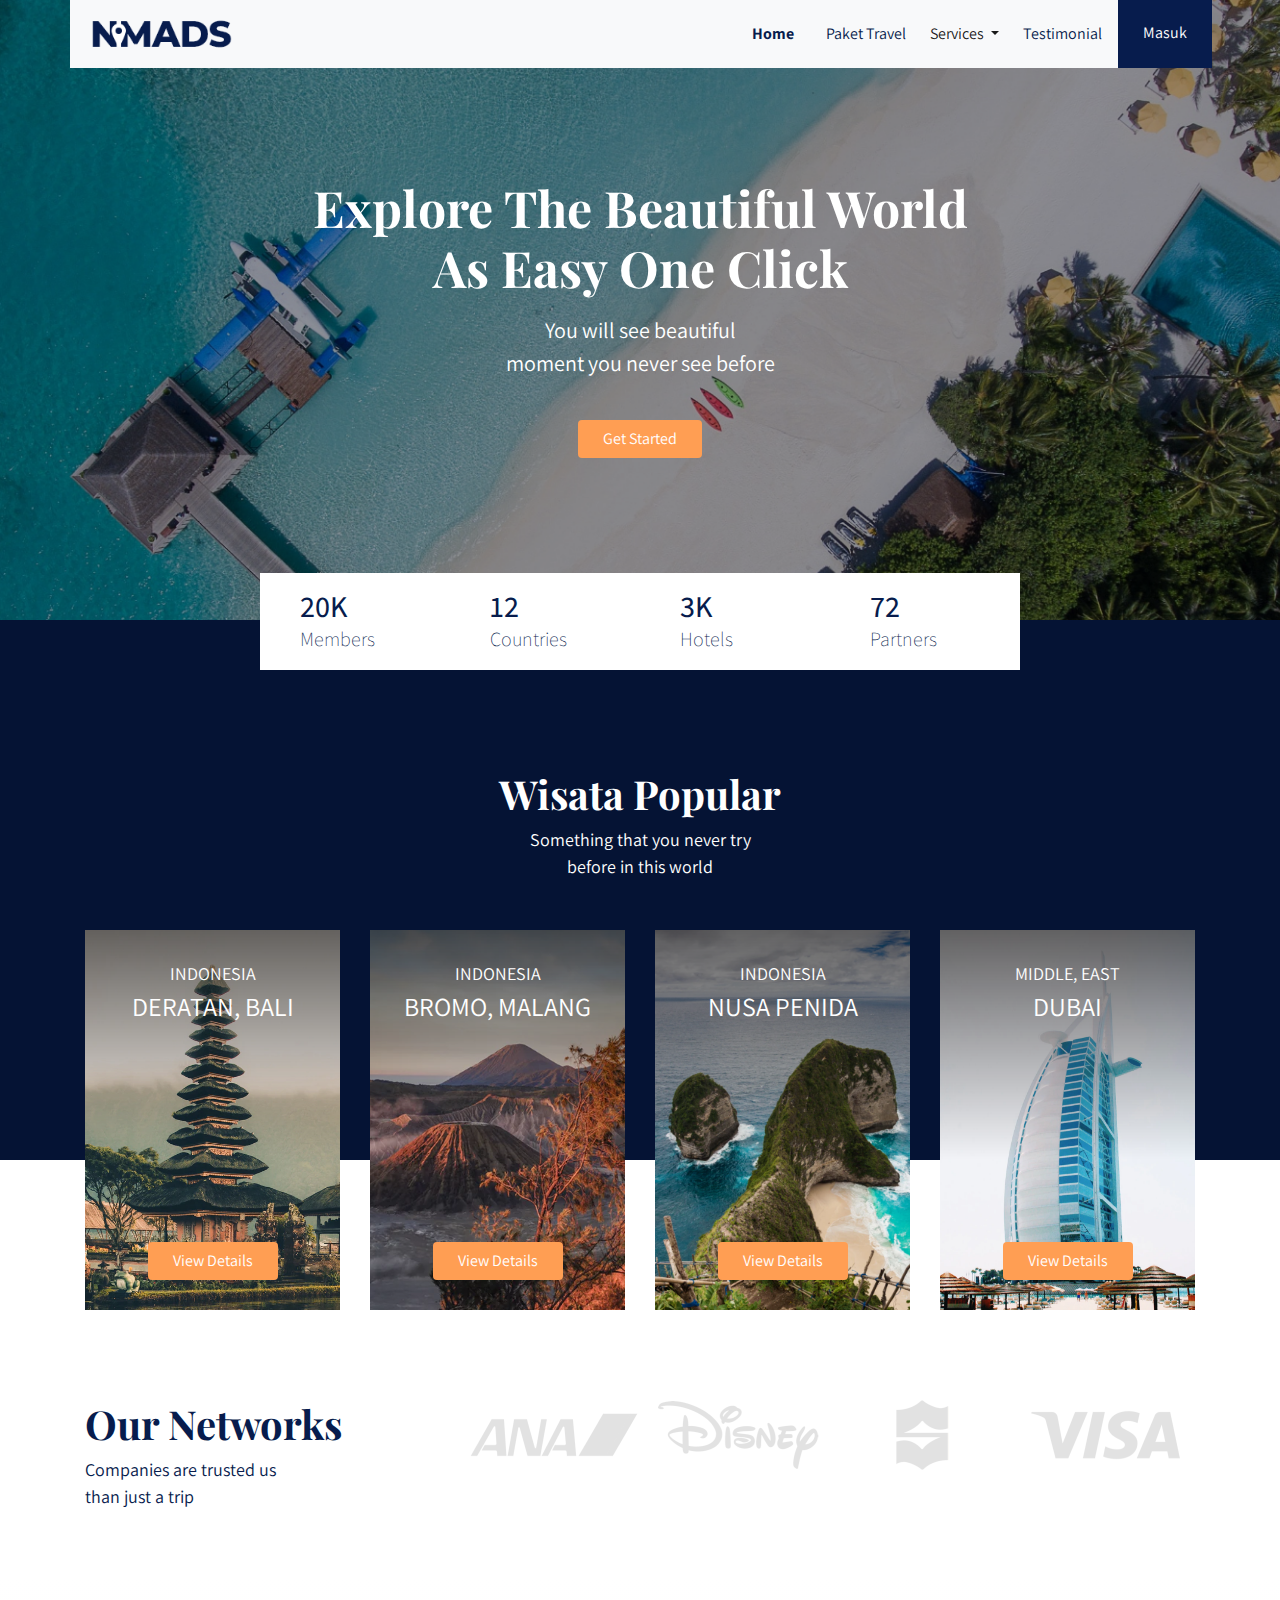
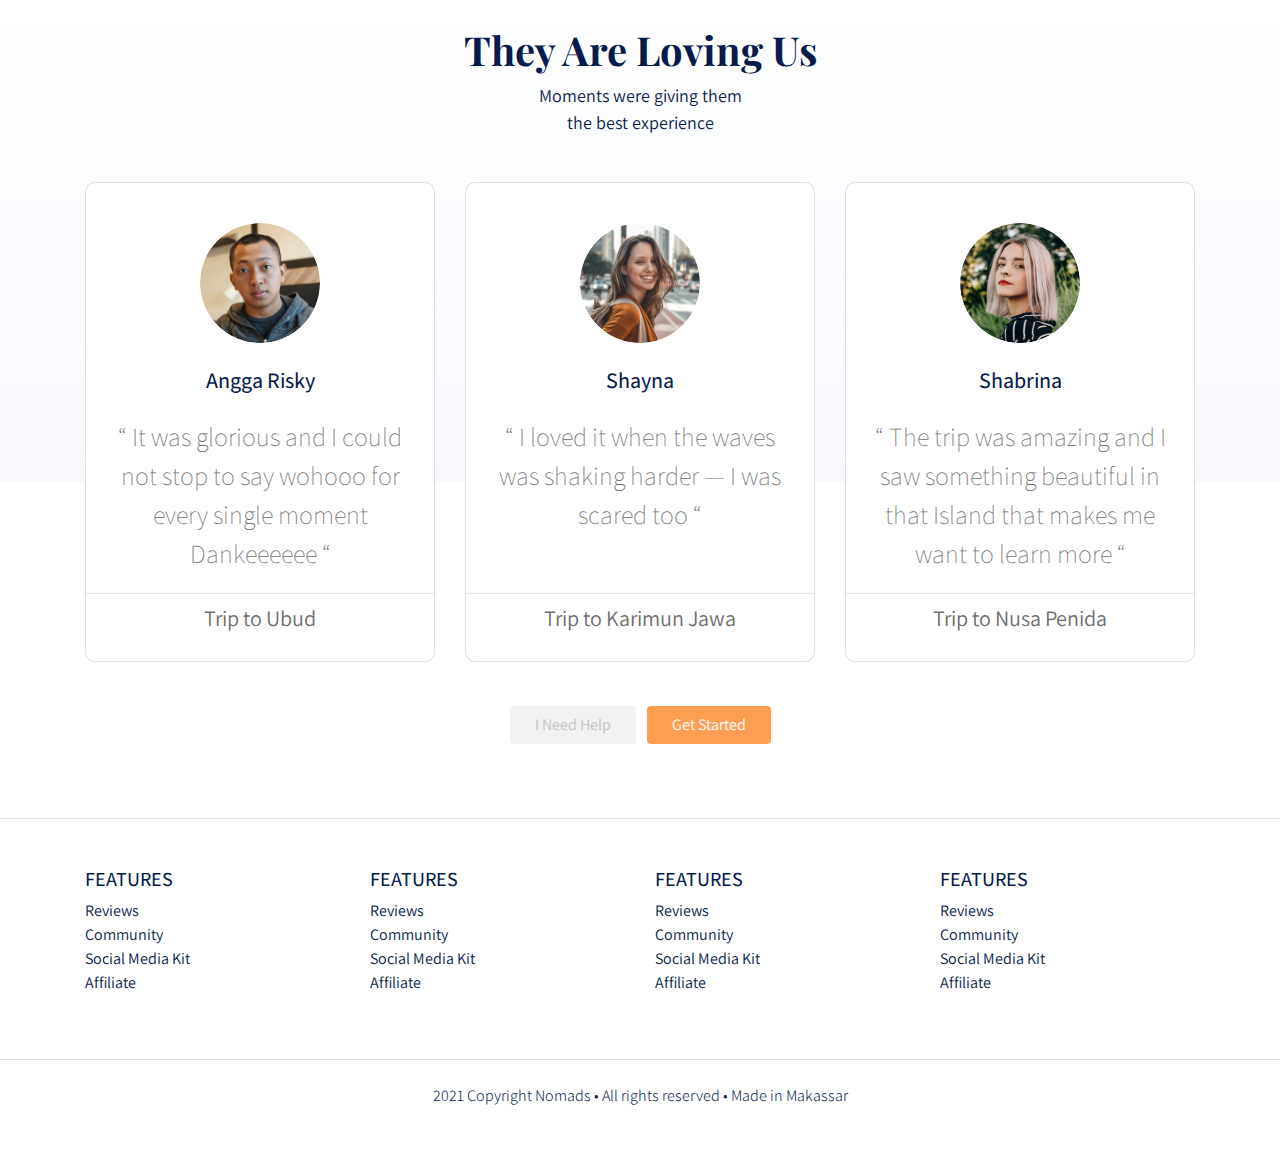
<file: index.html>
<!DOCTYPE html>
<html lang="en">

<head>
    <meta charset="UTF-8">
    <meta name="viewport" content="width=device-width, initial-scale=1.0">
    <link href="https://fonts.googleapis.com/css2?family=Assistant:wght@200;300;400;500;600;700;800&family=Playfair+Display:ital,wght@0,400;0,500;0,600;0,700;0,800;0,900;1,400;1,500;1,600;1,700;1,800;1,900&display=swap" rel="stylesheet">
    <link rel="stylesheet" href="frontend/libraries/bootstrap/css/bootstrap.css">
    <link rel="stylesheet" href="frontend/styles/main.css">
    <title>BWA Nomads</title>
</head>

<body>

    <!-- Navbar -->
    <div class="container">
        <nav class="row navbar navbar-expand-lg navbar-light bg-light">
            <a class="navbar-brand" href="#">
                <img src="frontend/images/logo_nomads.png" alt="Logo Nomads">
            </a>
            <button class="navbar-toggler" type="button" data-toggle="collapse" data-target="#navbarSupportedContent" aria-controls="navbarSupportedContent" aria-expanded="false" aria-label="Toggle navigation">
              <span class="navbar-toggler-icon"></span>
            </button>

            <div class="collapse navbar-collapse" id="navbarSupportedContent">
                <ul class="navbar-nav ml-auto">
                    <li class="nav-item mx-md-2">
                        <a href="#" class="nav-link active">
                            Home
                        </a>
                    </li>
                    <li class="nav-item mx-md-2">
                        <a href="#" class="nav-link">
                            Paket Travel
                        </a>
                    </li>
                    </li>
                    <li class="nav-item dropdown show">
                        <a href="#" class="nav-link dropdown-toggle" id="dropdownMenuLink" data-toggle="dropdown">
                            Services
                        </a>
                        <div class="dropdown-menu" aria-labelledby="dropdownMenuLink">
                            <a href="#" class="dropdown-item">Link</a>
                            <a href="#" class="dropdown-item">Link</a>
                            <a href="#" class="dropdown-item">Link</a>
                        </div>
                    </li>

                    <li class="nav-item mx-md-2">
                        <a href="#" class="nav-link">
                            Testimonial
                        </a>
                    </li>
                </ul>

                <!-- Mobile Button -->
                <form class="form-inline d-sm block d-md-none">
                    <button class="btn btn-login  my-2 my-sm-0">
                            Masuk
                        </button>
                </form>

                <!-- Desktop Button -->
                <form class="form-inline my-2 my-lg-0 d-none d-md-block">
                    <button class="btn btn-login btn-navbar-right my-2 my-sm-0 px-4">
                            Masuk
                        </button>
                </form>
            </div>
        </nav>

    </div>

    <!-- Header -->
    <header class="text-center">
        <h1>
            Explore The Beautiful World
            <br> As Easy One Click
        </h1>

        <p class="mt-3">
            You will see beautiful
            <br> moment you never see before
        </p>

        <a href="" class="btn btn-get-started px-4 mt-4">
            Get Started
        </a>


    </header>

    <main>
        <!-- STATISTICS -->
        <div class="container">
            <section class="section-stats row justify-content-center">
                <div class="col-3 col-md-2 stats-detail">
                    <h2>20K</h2>
                    <p>Members</p>
                </div>
                <div class="col-3 col-md-2 stats-detail">
                    <h2>12</h2>
                    <p>Countries</p>
                </div>
                <div class="col-3 col-md-2 stats-detail">
                    <h2>3K</h2>
                    <p>Hotels</p>
                </div>
                <div class="col-3 col-md-2 stats-detail">
                    <h2>72</h2>
                    <p>Partners</p>
                </div>
            </section>
        </div>

        <section class="section-popular" id="popular">
            <div class="container">
                <div class="row">
                    <div class="col text-center section-popular-heading">
                        <h2>Wisata Popular</h2>
                        <p>
                            Something that you never try
                            <br> before in this world
                        </p>
                    </div>
                </div>
            </div>
        </section>

        <section class="section-popular-content" id="popularContent">
            <div class="container">
                <div class="section-popular-travel row justify-content-center">
                    <div class="col-sm-6 col-md-4 col-lg-3">
                        <div class="card-travel text-center d-flex flex-column" style="background-image: url(frontend/images/popular1.png);">
                            <div class="travel-country">INDONESIA</div>
                            <div class="travel-location">DERATAN, BALI</div>
                            <div class="travel-button mt-auto">
                                <a href="details.html" class="btn btn-travel-details px-4">
                                    View Details
                                </a>
                            </div>
                        </div>
                    </div>

                    <div class="col-sm-6 col-md-4 col-lg-3">
                        <div class="card-travel text-center d-flex flex-column" style="background-image: url(frontend/images/popular2.png);">
                            <div class="travel-country">INDONESIA</div>
                            <div class="travel-location">BROMO, MALANG</div>
                            <div class="travel-button mt-auto">
                                <a href="details.html" class="btn btn-travel-details px-4">
                                    View Details
                                </a>
                            </div>
                        </div>
                    </div>

                    <div class="col-sm-6 col-md-4 col-lg-3">
                        <div class="card-travel text-center d-flex flex-column" style="background-image: url(frontend/images/popular3.png);">
                            <div class="travel-country">INDONESIA</div>
                            <div class="travel-location">NUSA PENIDA</div>
                            <div class="travel-button mt-auto">
                                <a href="details.html" class="btn btn-travel-details px-4">
                                    View Details
                                </a>
                            </div>
                        </div>
                    </div>

                    <div class="col-sm-6 col-md-4 col-lg-3">
                        <div class="card-travel text-center d-flex flex-column" style="background-image: url(frontend/images/popular4.png);">
                            <div class="travel-country">MIDDLE, EAST</div>
                            <div class="travel-location">DUBAI</div>
                            <div class="travel-button mt-auto">
                                <a href="details.html" class="btn btn-travel-details px-4">
                                    View Details
                                </a>
                            </div>
                        </div>
                    </div>

                </div>
            </div>

        </section>

        <section class="section-networks">
            <div class="container">
                <div class="row">
                    <div class="col-md-4">
                        <h2>Our Networks</h2>
                        <p>
                            Companies are trusted us
                            <br> than just a trip
                        </p>
                    </div>

                    <div class="col-md-8 text-center" id="networks">
                        <img src="frontend/images/logos_partner.png" alt="Logo Partner">
                    </div>
                </div>
            </div>
        </section>

        <section class="section-testimonial-heading" id="testimonialHeading">
            <div class="container">
                <div class="row">
                    <div class="col text-center">
                        <h2>They Are Loving Us</h2>
                        <p>
                            Moments were giving them
                            <br>the best experience
                        </p>
                    </div>
                </div>
            </div>
        </section>

        <section class="section-testimonial-content" id="testimonialContent">
            <div class="container">
                <div class="section-popular-travel row justify-content-center">
                    <div class="col-sm-6 col-md-6 col-lg-4">
                        <div class="card card-testimonial text-center">
                            <div class="testimonial-content">
                                <img src="frontend/images/user_pic.png" alt="User 1" class="mb-4 rounded-circle">
                                <h3 class="mb-4">Angga Risky</h3>
                                <p class="testimonial">
                                    “ It was glorious and I could not stop to say wohooo for every single moment Dankeeeeee “
                                </p>
                                <hr>
                                <p class="trip-to mt-2">Trip to Ubud
                                </p>
                            </div>
                        </div>
                    </div>

                    <div class="col-sm-6 col-md-6 col-lg-4">
                        <div class="card card-testimonial text-center">
                            <div class="testimonial-content">
                                <img src="frontend/images/user_pic2.png" alt="User 1" class="mb-4 rounded-circle">
                                <h3 class="mb-4">Shayna</h3>
                                <p class="testimonial">
                                    “ I loved it when the waves was shaking harder — I was scared too “
                                </p>
                                <hr>
                                <p class="trip-to mt-2">Trip to Karimun Jawa
                                </p>
                            </div>
                        </div>
                    </div>

                    <div class="col-sm-6 col-md-6 col-lg-4">
                        <div class="card card-testimonial text-center">
                            <div class="testimonial-content">
                                <img src="frontend/images/user_pic3.png" alt="User 1" class="mb-4 rounded-circle">
                                <h3 class="mb-4">Shabrina</h3>
                                <p class="testimonial">
                                    “ The trip was amazing and I saw something beautiful in that Island that makes me want to learn more “
                                </p>
                                <hr>
                                <p class="trip-to mt-2">Trip to Nusa Penida
                                </p>
                            </div>
                        </div>
                    </div>
                </div>
                <div class="row">
                    <div class="col-12 text-center">
                        <a href="" class="btn btn-need-help px-4 mt-4 mx-1">I Need Help</a>
                        <a href="" class="btn btn-get-started px-4 mt-4 mx-1">Get Started</a>
                    </div>
                </div>
            </div>
        </section>
    </main>

    <footer class="section-footer mt-4 mb-5 border-top">
        <div class="container py-5">
            <div class="row justify-content-center align-self-center">
                <div class="col-12">
                    <div class="row">
                        <div class="col-12 col-lg-3">
                            <h5>FEATURES</h5>
                            <ul class="list-unstyled">
                                <li>
                                    <a href="#"> Reviews</a>
                                </li>
                                <li>
                                    <a href="#">Community</a></li>
                                <li>
                                    <a href="#">Social Media Kit</a></li>
                                <li>
                                    <a href="#">Affiliate</a></li>
                            </ul>
                        </div>
                        <div class="col-12 col-lg-3">
                            <h5>FEATURES</h5>
                            <ul class="list-unstyled">
                                <li>
                                    <a href="#"> Reviews</a>
                                </li>
                                <li>
                                    <a href="#">Community</a></li>
                                <li>
                                    <a href="#">Social Media Kit</a></li>
                                <li>
                                    <a href="#">Affiliate</a></li>
                            </ul>
                        </div>
                        <div class="col-12 col-lg-3">
                            <h5>FEATURES</h5>
                            <ul class="list-unstyled">
                                <li>
                                    <a href="#"> Reviews</a>
                                </li>
                                <li>
                                    <a href="#">Community</a></li>
                                <li>
                                    <a href="#">Social Media Kit</a></li>
                                <li>
                                    <a href="#">Affiliate</a></li>
                            </ul>
                        </div>
                        <div class="col-12 col-lg-3">
                            <h5>FEATURES</h5>
                            <ul class="list-unstyled">
                                <li>
                                    <a href="#"> Reviews</a>
                                </li>
                                <li>
                                    <a href="#">Community</a></li>
                                <li>
                                    <a href="#">Social Media Kit</a></li>
                                <li>
                                    <a href="#">Affiliate</a></li>
                            </ul>
                        </div>
                    </div>
                </div>
            </div>
        </div>
        <div class="container-fluid">
            <div class="row border-top justify-content-center text-center pt-4">
                <div class="col auto text-gray-500 font-weight-light">
                    2021 Copyright Nomads • All rights reserved • Made in Makassar
                </div>
            </div>
        </div>
    </footer>
    <!-- <script src="frontend/libraries/popper/popper.min.js"></script> -->
    <script src="frontend/libraries/jquery/jquery-3.5.1.min.js"></script>
    <script src="frontend/libraries/bootstrap/js/bootstrap.min.js"></script>
    <script src="frontend/libraries/retina/retina.min.js"></script>
</body>

</html>
</file>
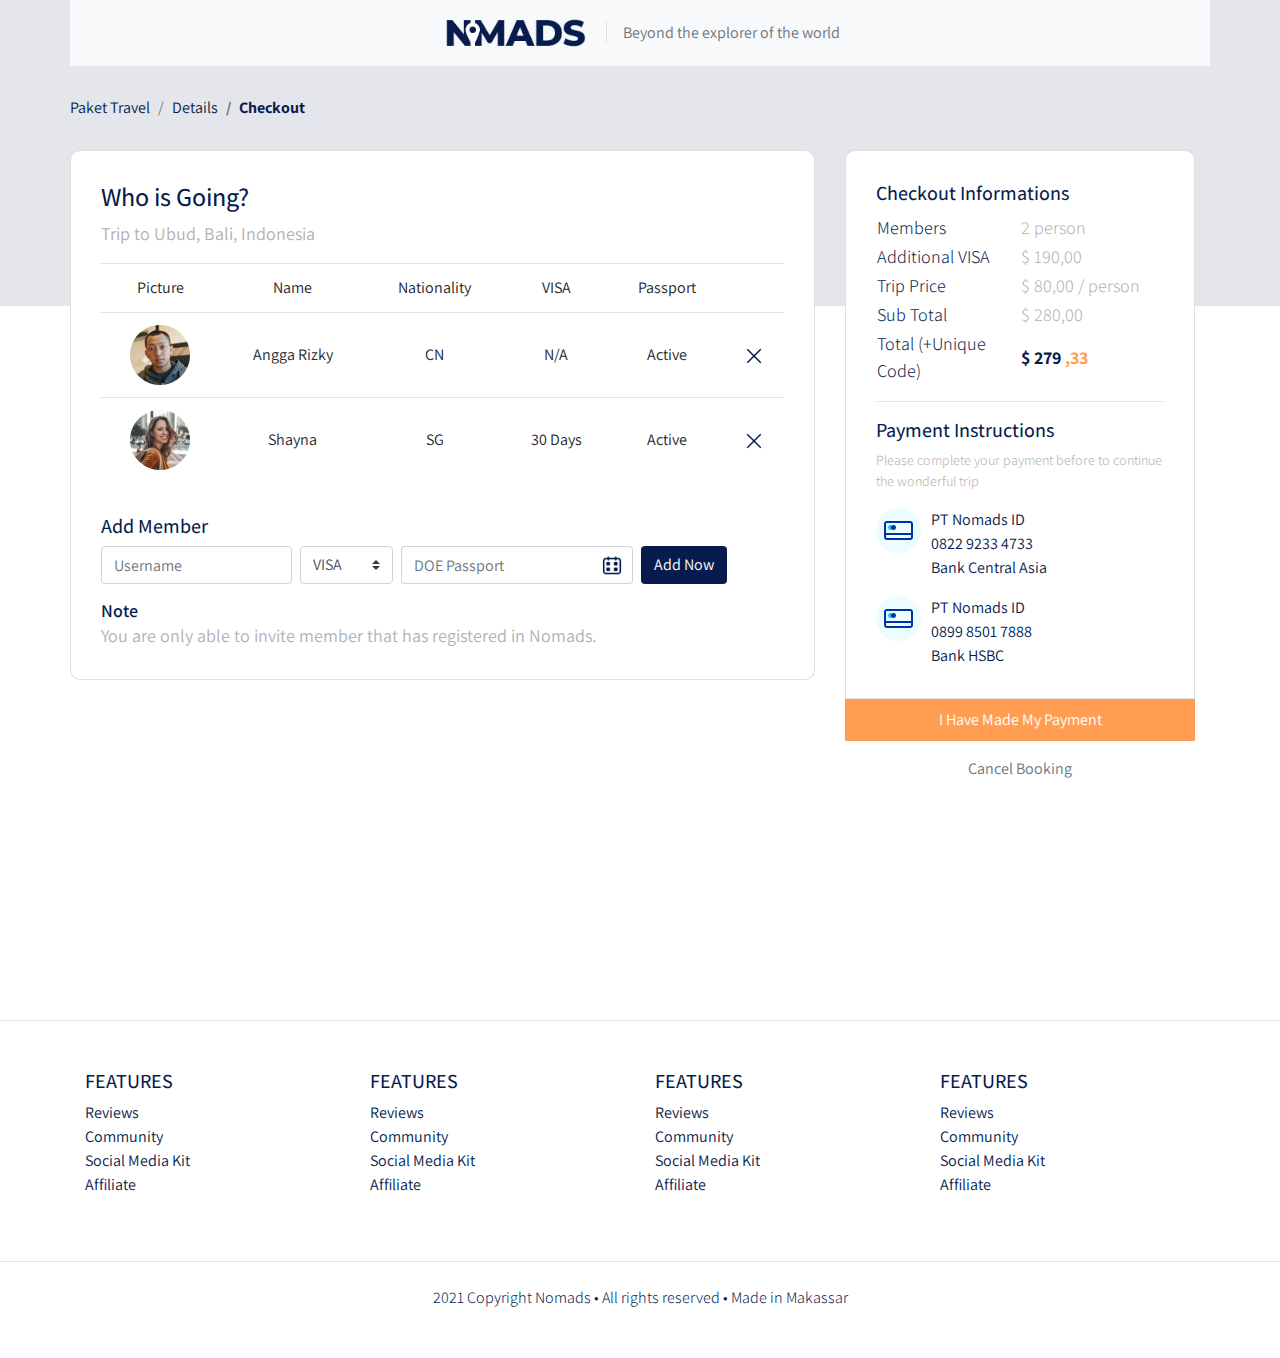
<file: checkout.html>
<!DOCTYPE html>
<html lang="en">

<head>
    <meta charset="UTF-8">
    <meta name="viewport" content="width=device-width, initial-scale=1.0">
    <link href="https://fonts.googleapis.com/css2?family=Assistant:wght@200;300;400;500;600;700;800&family=Playfair+Display:ital,wght@0,400;0,500;0,600;0,700;0,800;0,900;1,400;1,500;1,600;1,700;1,800;1,900&display=swap" rel="stylesheet">
    <link rel="stylesheet" href="frontend/libraries/bootstrap/css/bootstrap.css">
    <link rel="stylesheet" href="frontend/libraries/xZoom/xzoom.css">
    <link rel="stylesheet" href="frontend/libraries/gijgo/css/gijgo.min.css">
    <link rel="stylesheet" href="frontend/styles/main.css">
    <title>BWA Nomads</title>
</head>

<body>

    <!-- Navbar -->
    <div class="container">
        <nav class="row navbar navbar-expand-lg navbar-light bg-light">
            <div class="navbar-nav ml-auto mr-auto mr-lg-0 mr-md-auto">
                <a href="index.html" class="navbar-brand">
                    <img src="frontend/images/logo_nomads.png" alt="Logo">
                </a>
            </div>

            <ul class="navbar-nav mr-auto d-none d-lg-block">
                <li>
                    <span class="text-muted border-left pl-3">
                        Beyond the explorer of the world 
                    </span>

                </li>
            </ul>

        </nav>
    </div>

    <main>
        <section class="section-details-header"></section>
        <section class="section-details-content">
            <div class="container">
                <div class="row">
                    <div class="col p-0">
                        <nav>
                            <ol class="breadcrumb">
                                <li class="breadcrumb-item">
                                    Paket Travel
                                </li>
                                <li class="breadcrumb-item">
                                    Details
                                </li>
                                </li>
                                <li class="breadcrumb-item active">
                                    Checkout
                                </li>
                            </ol>
                        </nav>
                    </div>
                </div>

                <div class="row">
                    <div class="col-lg-8 pl-lg-0 mb-sm-3">
                        <div class="card card-details">
                            <h1>Who is Going?</h1>
                            <p>Trip to Ubud, Bali, Indonesia</p>

                            <div class="attendee">
                                <table class="table table-responsive-sm text-center">
                                    <thead>
                                        <tr>
                                            <td>Picture</td>
                                            <td>Name</td>
                                            <td>Nationality</td>
                                            <td>VISA</td>
                                            <td>Passport</td>
                                            <td></td>
                                        </tr>
                                    </thead>
                                    <tbody>
                                        <tr>
                                            <td><img src="frontend/images/user_pic.png" height="60" alt="User"></td>
                                            <td class="align-middle">Angga Rizky</td>
                                            <td class="align-middle">CN</td>
                                            <td class="align-middle">N/A</td>
                                            <td class="align-middle">Active</td>
                                            <td class="align-middle">
                                                <a href="#"><img src="frontend/images/ic_remove.png" alt="Remove"></a>
                                            </td>
                                        </tr>
                                        <tr>
                                            <td><img src="frontend/images/user_pic2.png" height="60" alt="User"></td>
                                            <td class="align-middle">Shayna</td>
                                            <td class="align-middle">SG</td>
                                            <td class="align-middle">30 Days</td>
                                            <td class="align-middle">Active</td>
                                            <td class="align-middle">
                                                <a href="#"><img src="frontend/images/ic_remove.png" alt="Remove"></a>
                                            </td>
                                        </tr>
                                    </tbody>
                                </table>
                            </div>

                            <div class="member mt-3">
                                <h2>Add Member</h2>
                                <form class="form-inline">
                                    <label for="inputUsername" class="sr-only">Name</label>
                                    <input type="text" name="inputUsername" class="form-control mb-2 mr-sm-2" id="inputUsername" placeholder="Username">

                                    <label for="inputVisa" class="sr-only">Visa</label>
                                    <select name="inputVisa" id="" class="custom-select mb-2 mr-sm-2">
                                        <option value="VISA" selected>VISA</option>
                                        <option value="30 Days">30 Days</option>
                                        <option value="N/A">N/A</option>
                                    </select>

                                    <label for="doePassport" class="sr-only">DOE Passport</label>
                                    <div class="input-group mb-2 mr-sm-2">
                                        <input type="text" name="inputUsername" class="form-control datepicker" id="doePassport" placeholder="DOE Passport">
                                    </div>

                                    <button type="submit" class="btn btn-main-blue mb-2 pc-4"> Add Now</button>
                                </form>

                                <h3 class="mt-2 mb-0">Note</h3>
                                <p class="disclaimer mb-0">You are only able to invite member that has registered in Nomads.</p>
                            </div>
                        </div>
                    </div>

                    <div class="col-lg-4">
                        <div class="card card-right">
                            <h2>Checkout Informations</h2>
                            <table class="trip-information">
                                <tr>
                                    <th width="50%"> Members</th>
                                    <td width="50%" class="text-eight">
                                        2 person
                                    </td>
                                </tr>
                                <tr>
                                    <th width="50%"> Additional VISA</th>
                                    <td width="50%" class="text-eight">
                                        $ 190,00
                                    </td>
                                </tr>
                                <tr>
                                    <th width="50%"> Trip Price</th>
                                    <td width="50%" class="text-eight">
                                        $ 80,00 / person
                                    </td>
                                </tr>
                                <tr>
                                    <th width="50%"> Sub Total </th>
                                    <td width="50%" class="text-eight">
                                        $ 280,00
                                    </td>
                                </tr>
                                <tr>
                                    <th width="50%"> Total (+Unique Code) </th>
                                    <td width="50%" class="text-eight">
                                        <span class="text-blue">$ 279</span>
                                        <span class="text-orange">,33</span>
                                    </td>
                                </tr>
                            </table>

                            <hr>

                            <h2>Payment Instructions</h2>
                            <p class="payment-instruction">
                                Please complete your payment before to continue the wonderful trip
                            </p>

                            <div class="bank">
                                <img src="frontend/images/ic_bank.png" class="bank-image" alt="Bank">
                                <div class="bank-item pb-3">
                                    <div class="description">
                                        <p>PT Nomads ID</p>
                                        <p>
                                            0822 9233 4733
                                            <br> Bank Central Asia
                                        </p>
                                    </div>
                                </div>

                                <img src="frontend/images/ic_bank.png" class="bank-image" alt="Bank">
                                <div class="bank-item">
                                    <div class="description">
                                        <p>PT Nomads ID</p>
                                        <p>
                                            0899 8501 7888
                                            <br> Bank HSBC
                                        </p>
                                    </div>
                                </div>
                            </div>


                        </div>


                        <div class="join-container">
                            <a href="success.html" class="btn btn-block btn-join-now py-2">I Have Made My Payment</a>
                        </div>
                        <div class="text-center mt-3">
                            <a href="details.html" class="text-muted">Cancel Booking</a>
                        </div>
                    </div>
                </div>
            </div>
        </section>
    </main>


    <footer class="section-footer mt-4 mb-5 border-top">
        <div class="container py-5">
            <div class="row justify-content-center align-self-center">
                <div class="col-12 ">
                    <div class="row ">
                        <div class="col-12 col-lg-3 ">
                            <h5>FEATURES</h5>
                            <ul class="list-unstyled ">
                                <li>
                                    <a href="# "> Reviews</a>
                                </li>
                                <li>
                                    <a href="# ">Community</a></li>
                                <li>
                                    <a href="# ">Social Media Kit</a></li>
                                <li>
                                    <a href="# ">Affiliate</a></li>
                            </ul>
                        </div>
                        <div class="col-12 col-lg-3 ">
                            <h5>FEATURES</h5>
                            <ul class="list-unstyled ">
                                <li>
                                    <a href="# "> Reviews</a>
                                </li>
                                <li>
                                    <a href="# ">Community</a></li>
                                <li>
                                    <a href="# ">Social Media Kit</a></li>
                                <li>
                                    <a href="# ">Affiliate</a></li>
                            </ul>
                        </div>
                        <div class="col-12 col-lg-3 ">
                            <h5>FEATURES</h5>
                            <ul class="list-unstyled ">
                                <li>
                                    <a href="# "> Reviews</a>
                                </li>
                                <li>
                                    <a href="# ">Community</a></li>
                                <li>
                                    <a href="# ">Social Media Kit</a></li>
                                <li>
                                    <a href="# ">Affiliate</a></li>
                            </ul>
                        </div>
                        <div class="col-12 col-lg-3 ">
                            <h5>FEATURES</h5>
                            <ul class="list-unstyled ">
                                <li>
                                    <a href="# "> Reviews</a>
                                </li>
                                <li>
                                    <a href="# ">Community</a></li>
                                <li>
                                    <a href="# ">Social Media Kit</a></li>
                                <li>
                                    <a href="# ">Affiliate</a></li>
                            </ul>
                        </div>
                    </div>
                </div>
            </div>
        </div>
        <div class="container-fluid ">
            <div class="row border-top justify-content-center text-center pt-4 ">
                <div class="col auto text-gray-500 font-weight-light ">
                    2021 Copyright Nomads • All rights reserved • Made in Makassar
                </div>
            </div>
        </div>
    </footer>


    <!-- <script src="frontend/libraries/popper/popper.min.js "></script> -->
    <script src="frontend/libraries/jquery/jquery-3.5.1.min.js "></script>
    <script src="frontend/libraries/bootstrap/js/bootstrap.min.js "></script>
    <script src="frontend/libraries/retina/retina.min.js "></script>
    <script src="frontend/libraries/xZoom/xzoom.min.js "></script>
    <script src="frontend/libraries/gijgo/js/gijgo.min.js "></script>
    <script>
        $(document).ready(function() {
            $(".xzoom, .xzoom-gallery").xzoom({
                zoomHeight: 500,
                defaultScale: 1,
                title: false,
                tint: '#333',
                Xoffset: 15
            });
            $('.datepicker').datepicker({
                uiLibrary: 'bootstrap4',
                icons: {
                    rightIcon: '<img src="frontend/images/ic_doe.png" alt="Calendar"/>'
                }
            })
        });
    </script>

</body>

</html>
</file>
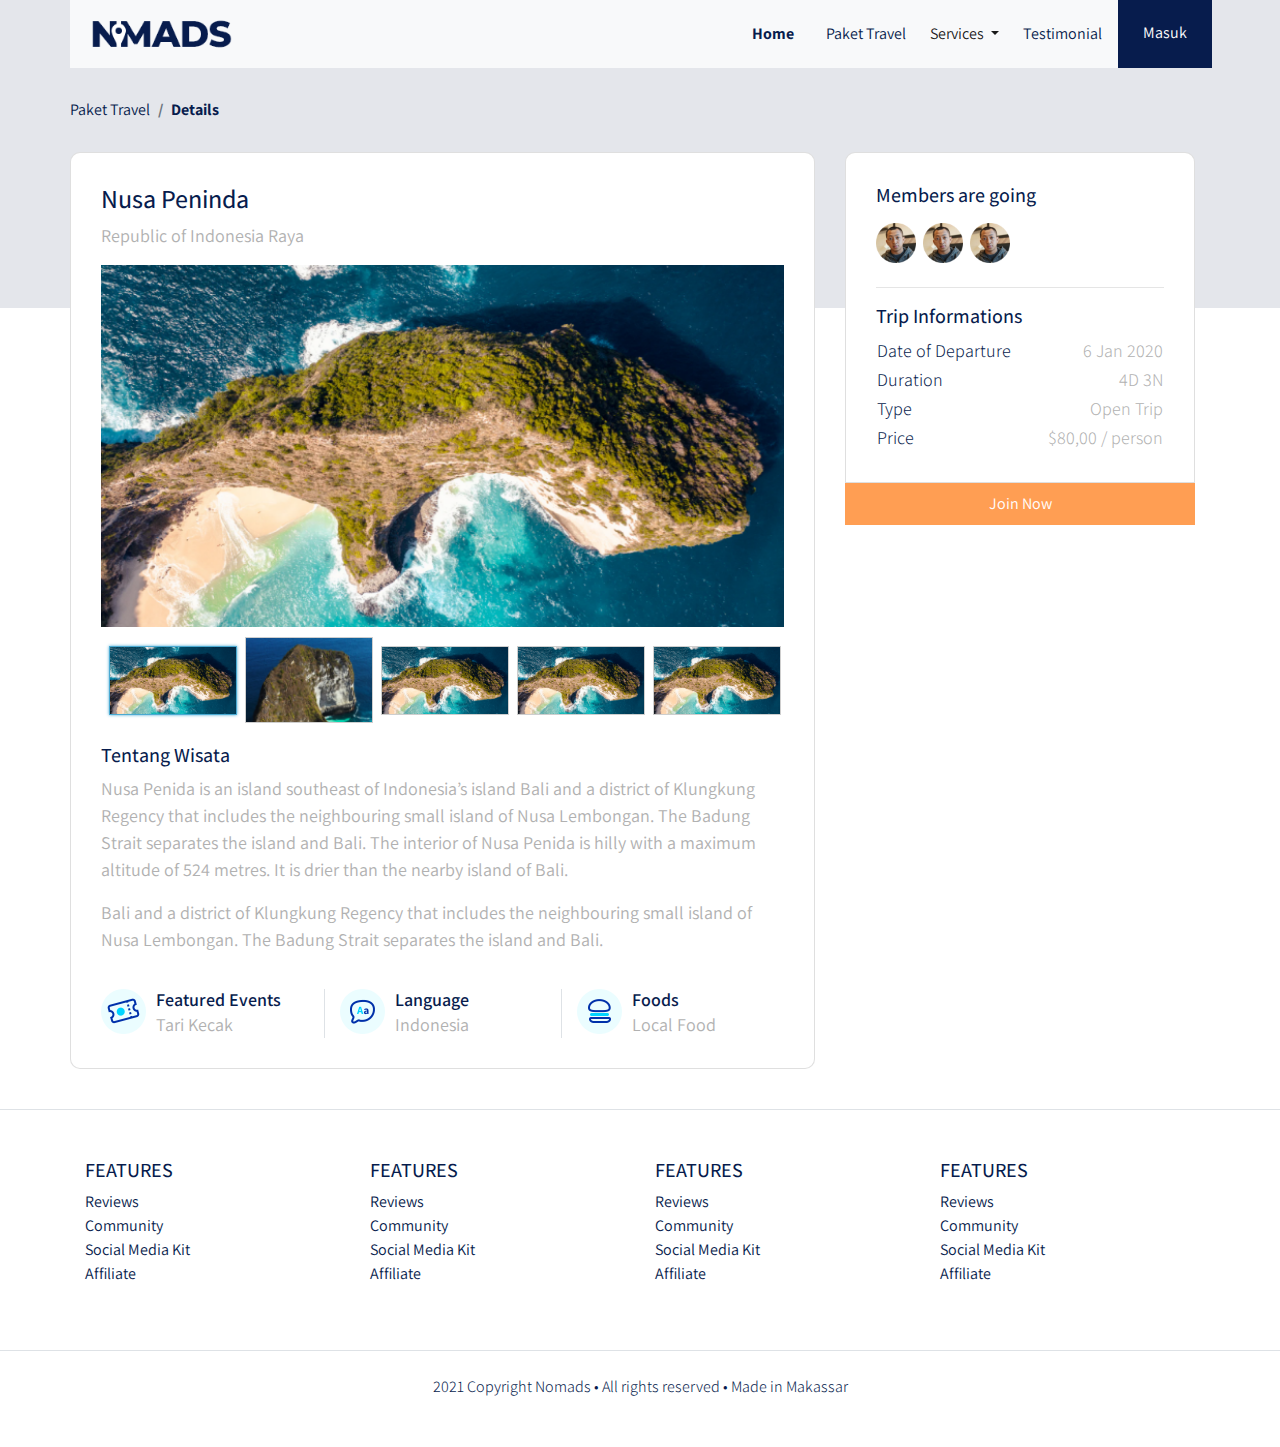
<file: details.html>
<!DOCTYPE html>
<html lang="en">

<head>
    <meta charset="UTF-8">
    <meta name="viewport" content="width=device-width, initial-scale=1.0">
    <link href="https://fonts.googleapis.com/css2?family=Assistant:wght@200;300;400;500;600;700;800&family=Playfair+Display:ital,wght@0,400;0,500;0,600;0,700;0,800;0,900;1,400;1,500;1,600;1,700;1,800;1,900&display=swap" rel="stylesheet">
    <link rel="stylesheet" href="frontend/libraries/bootstrap/css/bootstrap.css">
    <link rel="stylesheet" href="frontend/libraries/xZoom/xzoom.css">
    <link rel="stylesheet" href="frontend/styles/main.css">
    <title>BWA Nomads</title>
</head>

<body>

    <!-- Navbar -->
    <div class="container">
        <nav class="row navbar navbar-expand-lg navbar-light bg-light">
            <a class="navbar-brand" href="#">
                <img src="frontend/images/logo_nomads.png" alt="Logo Nomads">
            </a>
            <button class="navbar-toggler" type="button" data-toggle="collapse" data-target="#navbarSupportedContent" aria-controls="navbarSupportedContent" aria-expanded="false" aria-label="Toggle navigation">
              <span class="navbar-toggler-icon"></span>
            </button>

            <div class="collapse navbar-collapse" id="navbarSupportedContent">
                <ul class="navbar-nav ml-auto">
                    <li class="nav-item mx-md-2">
                        <a href="#" class="nav-link active">
                            Home
                        </a>
                    </li>
                    <li class="nav-item mx-md-2">
                        <a href="#" class="nav-link">
                            Paket Travel
                        </a>
                    </li>
                    </li>
                    <li class="nav-item dropdown show">
                        <a href="#" class="nav-link dropdown-toggle" id="dropdownMenuLink" data-toggle="dropdown">
                            Services
                        </a>
                        <div class="dropdown-menu" aria-labelledby="dropdownMenuLink">
                            <a href="#" class="dropdown-item">Link</a>
                            <a href="#" class="dropdown-item">Link</a>
                            <a href="#" class="dropdown-item">Link</a>
                        </div>
                    </li>

                    <li class="nav-item mx-md-2">
                        <a href="#" class="nav-link">
                            Testimonial
                        </a>
                    </li>
                </ul>

                <!-- Mobile Button -->
                <form class="form-inline d-sm block d-md-none">
                    <button class="btn btn-login  my-2 my-sm-0">
                            Masuk
                        </button>
                </form>

                <!-- Desktop Button -->
                <form class="form-inline my-2 my-lg-0 d-none d-md-block">
                    <button class="btn btn-login btn-navbar-right my-2 my-sm-0 px-4">
                            Masuk
                        </button>
                </form>
            </div>
        </nav>
    </div>

    <main>
        <section class="section-details-header"></section>
        <section class="section-details-content">
            <div class="container">
                <div class="row">
                    <div class="col p-0">
                        <nav>
                            <ol class="breadcrumb">
                                <li class="breadcrumb-item">
                                    Paket Travel
                                </li>
                                <li class="breadcrumb-item active">
                                    Details
                                </li>
                            </ol>
                        </nav>
                    </div>
                </div>

                <div class="row">
                    <div class="col-lg-8 pl-lg-0 mb-sm-3">
                        <div class="card card-details">
                            <h1>Nusa Peninda</h1>
                            <p>Republic of Indonesia Raya</p>
                            <div class="gallery">
                                <div class="xzoom-container">
                                    <img src="frontend/images/pic_featured.png" class="xzoom" id="xzoom-default" xoriginal="frontend/images/pic_featured.png" alt="gallery">
                                </div>
                                <div class="xzoom-thumbs">
                                    <a href="frontend/images/pic_featured.png">
                                        <img src="frontend/images/pic_featured.png" class="xzoom-gallery" width="128" xpreview="frontend/images/pic_featured.png">
                                    </a>
                                    <a href="frontend/images/pic_featured2.png">
                                        <img src="frontend/images/pic_featured2.png" class="xzoom-gallery" width="128" xpreview="frontend/images/pic_featured.png">
                                    </a>
                                    <a href="frontend/images/pic_featured.png">
                                        <img src="frontend/images/pic_featured.png" class="xzoom-gallery" width="128" xpreview="frontend/images/pic_featured.png">
                                    </a>
                                    <a href="frontend/images/pic_featured.png">
                                        <img src="frontend/images/pic_featured.png" class="xzoom-gallery" width="128" xpreview="frontend/images/pic_featured.png">
                                    </a>
                                    <a href="frontend/images/pic_featured.png">
                                        <img src="frontend/images/pic_featured.png" class="xzoom-gallery" width="128" xpreview="frontend/images/pic_featured.png">
                                    </a>
                                </div>
                            </div>
                            <h2>Tentang Wisata</h2>
                            <p>Nusa Penida is an island southeast of Indonesia’s island Bali and a district of Klungkung Regency that includes the neighbouring small island of Nusa Lembongan. The Badung Strait separates the island and Bali. The interior
                                of Nusa Penida is hilly with a maximum altitude of 524 metres. It is drier than the nearby island of Bali.</p>
                            <p>Bali and a district of Klungkung Regency that includes the neighbouring small island of Nusa Lembongan. The Badung Strait separates the island and Bali.</p>

                            <div class="features row">
                                <div class="col-md-4">
                                    <img src="frontend/images/ic_event.png" alt="Icon" class="features-image">
                                    <div class="description">
                                        <h3>Featured Events</h3>
                                        <p>Tari Kecak</p>
                                    </div>
                                </div>

                                <div class="col-md-4 border-left">
                                    <img src="frontend/images/ic_language.png" alt="Icon" class="features-image">
                                    <div class="description">
                                        <h3>Language</h3>
                                        <p>Indonesia</p>
                                    </div>
                                </div>

                                <div class="col-md-4 border-left">
                                    <img src="frontend/images/ic_foods.png" alt="Icon" class="features-image">
                                    <div class="description">
                                        <h3>Foods</h3>
                                        <p>Local Food</p>
                                    </div>
                                </div>
                            </div>
                        </div>
                    </div>

                    <div class="col-lg-4">
                        <div class="card card-right">
                            <h2>Members are going</h2>
                            <div class="members my-2">
                                <img src="frontend/images/user_pic.png" alt="User" class="member-image mr-1">
                                <img src="frontend/images/user_pic.png" alt="User" class="member-image mr-1">
                                <img src="frontend/images/user_pic.png" alt="User" class="member-image mr-1">
                            </div>
                            <hr>
                            <h2>Trip Informations</h2>
                            <table class="trip-information">
                                <tr>
                                    <th width="50%"> Date of Departure</th>
                                    <td width="50%" class="text-right">
                                        6 Jan 2020
                                    </td>
                                </tr>
                                <tr>
                                    <th width="50%"> Duration</th>
                                    <td width="50%" class="text-right">
                                        4D 3N
                                    </td>
                                </tr>
                                <tr>
                                    <th width="50%"> Type</th>
                                    <td width="50%" class="text-right">
                                        Open Trip
                                    </td>
                                </tr>
                                <tr>
                                    <th width="50%"> Price </th>
                                    <td width="50%" class="text-right">
                                        $80,00 / person
                                    </td>
                                </tr>
                            </table>
                        </div>

                        <div class="join-container">
                            <a href="checkout.html" class="btn btn-block btn-join-now py-2">
                                Join Now
                            </a>
                        </div>

                    </div>
                </div>
            </div>
        </section>
    </main>


    <footer class="section-footer mt-4 mb-5 border-top">
        <div class="container py-5">
            <div class="row justify-content-center align-self-center">
                <div class="col-12 ">
                    <div class="row ">
                        <div class="col-12 col-lg-3 ">
                            <h5>FEATURES</h5>
                            <ul class="list-unstyled ">
                                <li>
                                    <a href="# "> Reviews</a>
                                </li>
                                <li>
                                    <a href="# ">Community</a></li>
                                <li>
                                    <a href="# ">Social Media Kit</a></li>
                                <li>
                                    <a href="# ">Affiliate</a></li>
                            </ul>
                        </div>
                        <div class="col-12 col-lg-3 ">
                            <h5>FEATURES</h5>
                            <ul class="list-unstyled ">
                                <li>
                                    <a href="# "> Reviews</a>
                                </li>
                                <li>
                                    <a href="# ">Community</a></li>
                                <li>
                                    <a href="# ">Social Media Kit</a></li>
                                <li>
                                    <a href="# ">Affiliate</a></li>
                            </ul>
                        </div>
                        <div class="col-12 col-lg-3 ">
                            <h5>FEATURES</h5>
                            <ul class="list-unstyled ">
                                <li>
                                    <a href="# "> Reviews</a>
                                </li>
                                <li>
                                    <a href="# ">Community</a></li>
                                <li>
                                    <a href="# ">Social Media Kit</a></li>
                                <li>
                                    <a href="# ">Affiliate</a></li>
                            </ul>
                        </div>
                        <div class="col-12 col-lg-3 ">
                            <h5>FEATURES</h5>
                            <ul class="list-unstyled ">
                                <li>
                                    <a href="# "> Reviews</a>
                                </li>
                                <li>
                                    <a href="# ">Community</a></li>
                                <li>
                                    <a href="# ">Social Media Kit</a></li>
                                <li>
                                    <a href="# ">Affiliate</a></li>
                            </ul>
                        </div>
                    </div>
                </div>
            </div>
        </div>
        <div class="container-fluid ">
            <div class="row border-top justify-content-center text-center pt-4 ">
                <div class="col auto text-gray-500 font-weight-light ">
                    2021 Copyright Nomads • All rights reserved • Made in Makassar
                </div>
            </div>
        </div>
    </footer>

    <!-- <script src="frontend/libraries/popper/popper.min.js "></script> -->
    <script src="frontend/libraries/jquery/jquery-3.5.1.min.js "></script>
    <script src="frontend/libraries/bootstrap/js/bootstrap.min.js "></script>
    <script src="frontend/libraries/retina/retina.min.js "></script>
    <script src="frontend/libraries/xZoom/xzoom.min.js "></script>
    <script>
        $(document).ready(function() {
            $(".xzoom, .xzoom-gallery").xzoom({
                zoomWidth: 500,
                title: false,
                tint: '#333',
                Xoffset: 15
            });
        });
    </script>

</body>

</html>
</file>
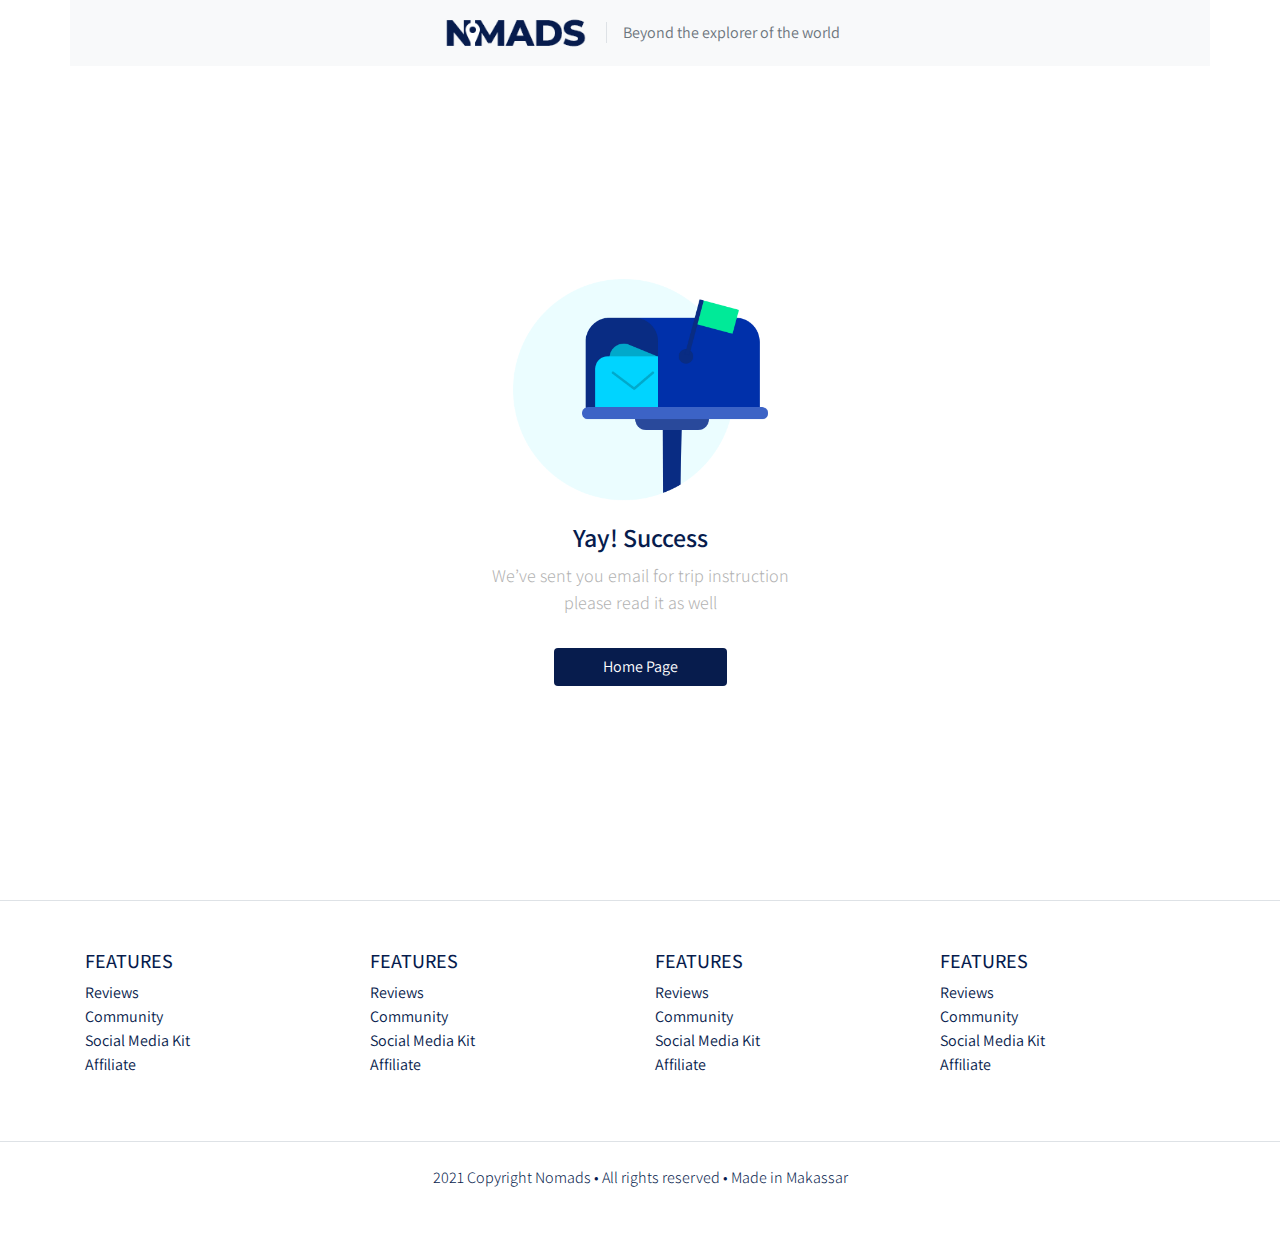
<file: success.html>
<!DOCTYPE html>
<html lang="en">

<head>
    <meta charset="UTF-8">
    <meta name="viewport" content="width=device-width, initial-scale=1.0">
    <link href="https://fonts.googleapis.com/css2?family=Assistant:wght@200;300;400;500;600;700;800&family=Playfair+Display:ital,wght@0,400;0,500;0,600;0,700;0,800;0,900;1,400;1,500;1,600;1,700;1,800;1,900&display=swap" rel="stylesheet">
    <link rel="stylesheet" href="frontend/libraries/bootstrap/css/bootstrap.css">
    <link rel="stylesheet" href="frontend/libraries/xZoom/xzoom.css">
    <link rel="stylesheet" href="frontend/libraries/gijgo/css/gijgo.min.css">
    <link rel="stylesheet" href="frontend/styles/main.css">
    <title>BWA Nomads</title>
</head>

<body>

    <!-- Navbar -->
    <div class="container">
        <nav class="row navbar navbar-expand-lg navbar-light bg-light">
            <div class="navbar-nav ml-auto mr-auto mr-lg-0 mr-md-auto">
                <a href="index.html" class="navbar-brand">
                    <img src="frontend/images/logo_nomads.png" alt="Logo">
                </a>
            </div>

            <ul class="navbar-nav mr-auto d-none d-lg-block">
                <li>
                    <span class="text-muted border-left pl-3">
                        Beyond the explorer of the world 
                    </span>

                </li>
            </ul>

        </nav>
    </div>

    <main>
        <div class="section-success d-flex align-items-center">
            <div class="col text-center">
                <img src="frontend/images/ic_mail.png" alt="mail">
                <h1>Yay! Success</h1>
                <p>
                    We’ve sent you email for trip instruction
                    <br>please read it as well
                </p>
                <a href="index.html" class="btn btn-main-blue mt-3 px-5">Home Page</a>
            </div>

        </div>
    </main>


    <footer class="section-footer mt-4 mb-5 border-top">
        <div class="container py-5">
            <div class="row justify-content-center align-self-center">
                <div class="col-12 ">
                    <div class="row ">
                        <div class="col-12 col-lg-3 ">
                            <h5>FEATURES</h5>
                            <ul class="list-unstyled ">
                                <li>
                                    <a href="# "> Reviews</a>
                                </li>
                                <li>
                                    <a href="# ">Community</a></li>
                                <li>
                                    <a href="# ">Social Media Kit</a></li>
                                <li>
                                    <a href="# ">Affiliate</a></li>
                            </ul>
                        </div>
                        <div class="col-12 col-lg-3 ">
                            <h5>FEATURES</h5>
                            <ul class="list-unstyled ">
                                <li>
                                    <a href="# "> Reviews</a>
                                </li>
                                <li>
                                    <a href="# ">Community</a></li>
                                <li>
                                    <a href="# ">Social Media Kit</a></li>
                                <li>
                                    <a href="# ">Affiliate</a></li>
                            </ul>
                        </div>
                        <div class="col-12 col-lg-3 ">
                            <h5>FEATURES</h5>
                            <ul class="list-unstyled ">
                                <li>
                                    <a href="# "> Reviews</a>
                                </li>
                                <li>
                                    <a href="# ">Community</a></li>
                                <li>
                                    <a href="# ">Social Media Kit</a></li>
                                <li>
                                    <a href="# ">Affiliate</a></li>
                            </ul>
                        </div>
                        <div class="col-12 col-lg-3 ">
                            <h5>FEATURES</h5>
                            <ul class="list-unstyled ">
                                <li>
                                    <a href="# "> Reviews</a>
                                </li>
                                <li>
                                    <a href="# ">Community</a></li>
                                <li>
                                    <a href="# ">Social Media Kit</a></li>
                                <li>
                                    <a href="# ">Affiliate</a></li>
                            </ul>
                        </div>
                    </div>
                </div>
            </div>
        </div>
        <div class="container-fluid ">
            <div class="row border-top justify-content-center text-center pt-4 ">
                <div class="col auto text-gray-500 font-weight-light ">
                    2021 Copyright Nomads • All rights reserved • Made in Makassar
                </div>
            </div>
        </div>
    </footer>


    <!-- <script src="frontend/libraries/popper/popper.min.js "></script> -->
    <script src="frontend/libraries/jquery/jquery-3.5.1.min.js "></script>
    <script src="frontend/libraries/bootstrap/js/bootstrap.min.js "></script>
    <script src="frontend/libraries/retina/retina.min.js "></script>
    <script src="frontend/libraries/xZoom/xzoom.min.js "></script>
    <script src="frontend/libraries/gijgo/js/gijgo.min.js "></script>
    <script>
        $(document).ready(function() {
            $(".xzoom, .xzoom-gallery").xzoom({
                zoomHeight: 500,
                defaultScale: 1,
                title: false,
                tint: '#333',
                Xoffset: 15
            });
            $('.datepicker').datepicker({
                uiLibrary: 'bootstrap4',
                icons: {
                    rightIcon: '<img src="frontend/images/ic_doe.png" alt="Calendar"/>'
                }
            })
        });
    </script>

</body>

</html>
</file>
<file: frontend/styles/main.css>
body {
  background-color: white;
  font-family: 'Assistant', sans-serif;
  color: #071C4D;
}

.navbar-brand img {
  max-height: 40px;
}

.btn-login {
  background-color: #071C4D;
  color: white;
}

.navbar-light .navbar-nav .nav-link {
  color: #071C4D;
}

.navbar-light .navbar-nav .nav-link.active {
  font-weight: bold;
  color: #071C4D !important;
}

.btn-login:hover {
  background-color: #173a8a;
  color: white;
}

.btn-navbar-right {
  margin-top: -10px !important;
  margin-bottom: -8px !important;
  margin-right: -18px !important;
  height: 70px;
  border-radius: 0;
}

header {
  padding-top: 180px;
  padding-bottom: 165px;
  margin-top: -70px;
  background-image: url("../images/header.png");
  background-size: cover;
}

header h1,
header p {
  color: white;
}

header h1 {
  font-family: 'Playfair Display', serif;
  font-weight: bold;
  font-size: 50px;
}

header p {
  font-size: 22px;
}

.btn-get-started {
  background-color: #ff9e53;
  color: white;
}

.btn-get-started:hover {
  background-color: #FFAA69;
  color: white;
}

.section-stats {
  margin-top: -50px;
}

.section-stats .stats-detail {
  padding-top: 15px;
  background-color: white;
  padding-left: 40px;
}

.section-stats h2 {
  font-size: 30px;
  margin-bottom: 0;
}

.section-stats p {
  font-size: 20px;
  font-weight: lighter;
}

.section-popular {
  min-height: 540px;
  background-color: #051334;
  margin-top: -50px;
  margin-bottom: -230px;
}

.section-popular .section-popular-heading {
  margin-top: 150px;
}

.section-popular .section-popular-heading h2,
.section-popular .section-popular-heading p {
  color: white;
}

.section-popular .section-popular-heading h2 {
  font-family: 'Playfair Display', serif;
  font-size: 40px;
  font-weight: bold;
}

.section-popular .section-popular-heading p {
  font-size: 18px;
}

.section-popular-content .section-popular-travel .card-travel {
  min-height: 380px;
  color: white;
  padding: 30px;
  background-size: cover;
  margin-bottom: 20px;
}

.section-popular-content .section-popular-travel .travel-country {
  font-size: 18px;
  color: white;
}

.section-popular-content .section-popular-travel .travel-location {
  font-size: 26px;
  color: white;
}

.section-popular-content .section-popular-travel .travel-button .btn-travel-details {
  background-color: #ff9e53;
  color: white;
}

.section-popular-content .section-popular-travel .travel-button .btn-travel-details:hover {
  background-color: #FFAA69;
  color: white;
}

.section-networks {
  background-color: white;
  margin-top: -170px;
  padding-top: 240px;
  padding-bottom: 50px;
}

.section-networks h2 {
  font-family: 'Playfair Display', serif;
  font-weight: bold;
  font-size: 40px;
}

.section-networks p {
  font-size: 18px;
}

.section-networks img {
  max-width: 100%;
}

.section-testimonial-heading {
  background: -webkit-gradient(linear, left top, left bottom, from(white), to(#f7f9ff));
  background: linear-gradient(white 0%, #f7f9ff 100%);
  padding-top: 50px;
  min-height: 506px;
}

.section-testimonial-heading h2 {
  font-family: 'Playfair Display', serif;
  font-weight: bold;
  font-size: 40px;
}

.section-testimonial-heading p {
  font-size: 18px;
}

.section-testimonial-content {
  margin-top: -300px;
  padding-bottom: 50px;
}

.section-testimonial-content .card-testimonial {
  padding: 40px 20px 10px;
  border-radius: 10px;
  margin-bottom: 20px;
}

.section-testimonial-content .testimonial-content {
  min-height: 380px;
}

.section-testimonial-content h3 {
  font-size: 22px;
}

.section-testimonial-content .testimonial {
  font-weight: 200;
  font-size: 26px;
  color: #6e6e6e;
  min-height: 160px;
}

.section-testimonial-content .trip-to {
  font-size: 22px;
  color: #6e6e6e;
}

.section-testimonial-content hr {
  margin: 0 -20px;
}

.section-testimonial-content .btn-need-help {
  background-color: #f2f2f2;
  color: #c3c3c3;
}

.section-testimonial-content .btn-need-help:hover {
  background-color: #fafafa;
}

.section-footer a {
  color: #071C4D;
}

.section-details-header {
  min-height: 310px;
  background-color: #E4E6EB;
  margin-top: -70px;
}

.section-details-content {
  margin-top: -210px;
  min-height: 100vh;
}

.section-details-content .breadcrumb {
  background-color: transparent;
  padding: 0;
  margin-bottom: 30px;
}

.section-details-content .breadcrumb-item.active {
  font-weight: bold;
  color: #071C4D;
}

.section-details-content .card h1 {
  font-size: 26px;
}

.section-details-content .card h2 {
  font-size: 20px;
}

.section-details-content .card h3 {
  font-weight: 600;
  font-size: 18px;
  text-align: left;
  color: #071C4D;
}

.section-details-content .card p {
  font-size: 18px;
  color: #B1B1B1;
}

.section-details-content .card-details {
  padding: 30px;
  border-radius: 10px;
}

.section-details-content .card-details .features {
  margin-top: 20px;
}

.section-details-content .card-details .features h3 {
  font-size: 18px;
  color: #071C4D;
  margin-bottom: 0;
}

.section-details-content .card-details .features p {
  margin-bottom: 0;
}

.section-details-content .card-details .features .description {
  margin-left: 10px;
  float: left;
}

.section-details-content .card-details .features .features-image {
  width: 45px;
  height: 45px;
  float: left;
}

.section-details-content .card-details .gallery .xzoom-container {
  display: block;
}

.section-details-content .card-details .gallery .xzoom-container .xzoom {
  width: 100%;
  -webkit-box-shadow: none;
          box-shadow: none;
  margin-bottom: 10px;
}

.section-details-content .card-details .gallery .xzoom-container .xactive {
  border: 4px solid #1ABC9C;
  -webkit-box-shadow: none;
          box-shadow: none;
}

.section-details-content .card-details .gj-datepicker .datepicker {
  border-right: 0;
}

.section-details-content .card-details .gj-datepicker .input-group-append .btn {
  padding-right: 30px;
}

.section-details-content .card-details .btn-main-blue {
  background-color: #071C4D;
  color: white;
}

.section-details-content .card-details .btn-main-blue:hover {
  background-color: #112e74;
}

.section-details-content .card-right {
  border-radius: 10px;
  border-bottom-left-radius: 0;
  border-bottom-right-radius: 0;
  padding: 30px;
}

.section-details-content .card-right .trip-information th {
  font-size: 18px;
  font-weight: 300;
  color: #071C4D;
}

.section-details-content .card-right .trip-information td {
  font-size: 18px;
  font-weight: 300;
  color: #B1B1B1;
}

.section-details-content .card-right .trip-information .text-blue {
  color: #071C4D;
  font-weight: bold;
}

.section-details-content .card-right .trip-information .text-orange {
  color: #ff9e53;
  font-weight: bold;
}

.section-details-content .card-right .payment-instruction {
  font-weight: 300;
  font-size: 14px;
  color: #b1b1b1;
}

.section-details-content .card-right .bank .bank-image {
  width: 45px;
  height: 45px;
  float: left;
  margin-right: 10px;
}

.section-details-content .card-right .bank .bank-item h3 {
  font-size: 18px;
  color: #071C4D;
  margin-bottom: 0;
}

.section-details-content .card-right .bank .bank-item p {
  margin-bottom: 0;
}

.section-details-content .card-right .bank .bank-item .description {
  margin-left: 10px;
  overflow: hidden;
}

.section-details-content .card-right .bank .bank-item .description p {
  font-size: 16px;
  color: #071C4D;
}

.section-details-content .card-right .disclaimer {
  font-weight: 300;
  font-size: 14px;
  color: #B1B1B1;
}

.section-details-content .card-right .members .member-image {
  width: 40px;
  height: 40px;
}

.section-details-content .btn-join-now {
  background-color: #ff9e53;
  color: white;
  border-radius: 0;
}

.section-details-content .btn-join-now:hover {
  background-color: #FFAA69;
}

.section-details-content .text-muted {
  color: #b1b1b1;
}

.section-success {
  height: 90vh;
}

.section-success h1 {
  font-weight: 600;
  font-size: 26px;
  color: #071C4D;
}

.section-success p {
  font-weight: 300;
  font-size: 18px;
  color: #B1B1B1;
}

.section-success .btn-main-blue {
  border-radius: 4px;
  background-color: #071C4D;
  color: white;
}

.section-success .btn-main-blue:hover {
  background-color: #112e74;
}
/*# sourceMappingURL=main.css.map */
</file>
<file: frontend/libraries/xZoom/xzoom.css>
/* Compatibility styles for frameworks like bootstrap, foundation e.t.c */
.xzoom-source img, .xzoom-preview img, .xzoom-lens img {
  display: block;
  max-width: none;
  max-height: none;
  -webkit-transition: none;
  -moz-transition: none;
  -o-transition: none;
  transition: none;
}
/* --------------- */

/* xZoom Styles below */
.xzoom-container { 
  display: inline-block;
}

.xzoom-thumbs {
  text-align: center;
  margin-bottom: 10px;
}

.xzoom { 
  -webkit-box-shadow: 0px 0px 5px 0px rgba(0,0,0,0.5);
  -moz-box-shadow: 0px 0px 5px 0px rgba(0,0,0,0.5);
  box-shadow: 0px 0px 5px 0px rgba(0,0,0,0.5);  
}
.xzoom2, .xzoom3, .xzoom4, .xzoom5 {
  -webkit-box-shadow: 0px 0px 5px 0px rgba(0,0,0,0.5);
  -moz-box-shadow: 0px 0px 5px 0px rgba(0,0,0,0.5);
  box-shadow: 0px 0px 5px 0px rgba(0,0,0,0.5);
}

/* Thumbs */
.xzoom-gallery, .xzoom-gallery2, .xzoom-gallery3, .xzoom-gallery4, .xzoom-gallery5 {
  border: 1px solid #cecece;
  margin-left: 5px;
  margin-bottom: 10px;
}

.xzoom-source, .xzoom-hidden {
  display: block;
  position: static;
  float: none;
  clear: both;
}

/* Everything out of border is hidden */
.xzoom-hidden {
  overflow: hidden;
}

/* Preview */
.xzoom-preview {
  border: 1px solid #888;
  background: #2f4f4f;
  box-shadow: -0px -0px 10px rgba(0,0,0,0.50);
}

/* Lens */
.xzoom-lens {
  border: 1px solid #555;
  box-shadow: -0px -0px 10px rgba(0,0,0,0.50);
  cursor: crosshair;
}

/* Loading */
.xzoom-loading {
  background-position: center center;
  background-repeat: no-repeat;
  border-radius: 100%;
  opacity: .7;
  background: url(../images/xloading.gif);
  width: 48px;
  height: 48px;
}

/* Additional class that applied to thumb when it is active */
.xactive {
  -webkit-box-shadow: 0px 0px 3px 0px rgba(74,169,210,1);
  -moz-box-shadow: 0px 0px 3px 0px rgba(74,169,210,1);
  box-shadow: 0px 0px 3px 0px rgba(74,169,210,1); 
  border: 1px solid #4aaad2;
}

/* Caption */
.xzoom-caption {
  position: absolute;
  bottom: -43px;
  left: 0;
  background: #000;
  width: 100%;
  text-align: left;
}

.xzoom-caption span {
  color: #fff;
  font-family: Arial, sans-serif;
  display: block;
  font-size: 0.75em;
  font-weight: bold;
  padding: 10px;
}
</file>
<file: frontend/libraries/gijgo/css/gijgo.min.css>
.gj-button-md,.gj-text-align-center{text-align:center}.gj-button-md,.gj-modal{overflow:hidden;outline:0}.gj-button-md,.gj-button-md-group{position:relative;vertical-align:middle}.gj-button,.gj-button-md,.gj-cursor-pointer{cursor:pointer}.gj-button{background-color:#f5f5f5;border:1px solid #ddd;color:#000;border-radius:3px;padding:6px 10px}.gj-unselectable{-webkit-touch-callout:none;-webkit-user-select:none;-khtml-user-select:none;-moz-user-select:none;-ms-user-select:none;user-select:none}.gj-row{display:-webkit-box;display:-ms-flexbox;display:flex;-ms-flex-wrap:wrap;flex-wrap:wrap}.gj-margin-left-5{margin-left:5px}.gj-margin-left-10{margin-left:10px}.gj-width-full{width:100%}.gj-font-size-16{font-size:16px}.gj-hidden{display:none}.gj-button-md{background:0 0;border:none;border-radius:2px;color:rgba(0,0,0,.87);height:36px;margin:0;min-width:64px;padding:0 16px;display:inline-block;font-family:Roboto,Helvetica,Arial,sans-serif;font-size:1rem;font-weight:500;text-transform:uppercase;letter-spacing:0;will-change:box-shadow;transition:box-shadow .2s cubic-bezier(.4,0,1,1),background-color .2s cubic-bezier(.4,0,.2,1),color .2s cubic-bezier(.4,0,.2,1);text-decoration:none;line-height:36px;-webkit-user-select:none;-moz-user-select:none;-ms-user-select:none;user-select:none}.gj-button-md:hover{background-color:rgba(158,158,158,.2)}.gj-button-md:disabled{color:rgba(0,0,0,.26);background:0 0}.gj-button-md .gj-icon,.gj-button-md .material-icons{vertical-align:middle}.gj-button-md.gj-button-md-icon{width:24px;height:31px;min-width:24px;padding:0;display:table}ul.gj-list-bootstrap li [data-role=image],ul.gj-list-md li [data-role=checkbox],ul.gj-list-md li [data-role=image]{height:24px;width:24px}.gj-button-md.gj-button-md-icon .gj-icon,.gj-button-md.gj-button-md-icon .material-icons{display:table-cell;margin-right:0;width:24px;height:24px}.gj-button-md.active{background-color:rgba(158,158,158,.4)}.gj-button-md-group{display:inline-block}.gj-textbox-md{border:none;border-bottom:1px solid rgba(0,0,0,.42);display:block;font-family:Helvetica,Arial,sans-serif;font-size:16px;line-height:16px;padding:4px 0;margin:0;width:100%;background:0 0;text-align:left;color:rgba(0,0,0,.87)}.gj-textbox-md:active,.gj-textbox-md:focus{border-bottom:2px solid rgba(0,0,0,.42);outline:0}.gj-textbox-md::placeholder{color:#8e8e8e}.gj-textbox-md:-ms-input-placeholder{color:#8e8e8e}.gj-textbox-md::-ms-input-placeholder{color:#8e8e8e}.gj-md-spacer-24{min-width:24px;width:24px;display:inline-block}.gj-md-spacer-32{min-width:32px;width:32px;display:inline-block}.gj-modal{position:fixed;top:0;right:0;bottom:0;left:0;z-index:1203;display:none;-webkit-overflow-scrolling:touch;background-color:rgba(0,0,0,.54118);transition:.2s ease opacity;will-change:opacity}ul.gj-list li [data-role=wrapper]{display:table;width:100%}ul.gj-list li [data-role=checkbox],ul.gj-list li [data-role=image]{display:table-cell;vertical-align:middle;text-align:center}ul.gj-list li [data-role=display]{display:table-cell;vertical-align:middle;cursor:pointer}ul.gj-list li [data-role=display]:empty:before{content:"\200b"}ul.gj-list-bootstrap{padding-left:0;margin-bottom:0}ul.gj-list-bootstrap li{padding:0}ul.gj-list-bootstrap li [data-role=wrapper]{padding:0 10px}ul.gj-list-bootstrap li [data-role=checkbox]{width:24px;padding:3px}ul.gj-list-bootstrap li [data-role=display]{padding:8px 0 8px 4px}.list-group-item.active ul li,.list-group-item.active:focus ul li,.list-group-item.active:hover ul li{text-shadow:none;color:initial}ul.gj-list-md{padding:0;list-style:none;line-height:24px;letter-spacing:0;color:#616161}.gj-picker-md,ul.gj-list-md li{font-family:Roboto,Helvetica,Arial,sans-serif;font-size:16px;font-weight:400;letter-spacing:.04em;line-height:1}ul.gj-list-md li{display:list-item;list-style-type:none;padding:0;min-height:unset;box-sizing:border-box;align-items:center;cursor:default;overflow:hidden;-webkit-flex-direction:row;-ms-flex-direction:row;flex-direction:row;-webkit-flex-wrap:nowrap;-ms-flex-wrap:nowrap;flex-wrap:nowrap}ul.gj-list-md li [data-role=display]{padding:8px 0 8px 5px;order:0;flex-grow:2;text-decoration:none;box-sizing:border-box;align-items:center;text-align:left;color:rgba(0,0,0,.87)}ul.gj-list-md li.disabled>[data-role=wrapper]>[data-role=display]{color:#9E9E9E}.gj-list-md-active{background:#e0e0e0;color:#3f51b5}.gj-picker{position:absolute;z-index:1203;background-color:#fff}.gj-picker .selected{color:#fff}.gj-picker-md{color:rgba(0,0,0,.87);border:1px solid #E0E0E0}.gj-modal .gj-picker-md{border:0}.gj-picker-md [role=header]{color:rgba(255,255,255,.54);display:flex;background:#2196f3;align-items:baseline;user-select:none;justify-content:center}.gj-picker-md [role=footer]{float:right;padding:10px}.gj-picker-md [role=footer] button.gj-button-md{color:#2196f3;font-weight:700;font-size:13px}.gj-picker-bootstrap{border:1px solid #E0E0E0}.gj-picker-bootstrap .selected{color:#888}.gj-picker-bootstrap [role=header]{background:#eee;color:#AAA}@font-face{font-family:gijgo-material;src:url(../fonts/gijgo-material.eot?235541);src:url(../fonts/gijgo-material.eot?235541#iefix) format('embedded-opentype'),url(../fonts/gijgo-material.ttf?235541) format('truetype'),url(../fonts/gijgo-material.woff?235541) format('woff'),url(../fonts/gijgo-material.svg?235541#gijgo-material) format('svg');font-weight:400;font-style:normal}.gj-icon{font-family:gijgo-material!important;font-size:24px;speak:none;font-style:normal;font-weight:400;font-variant:normal;text-transform:none;line-height:1;letter-spacing:0;-webkit-font-feature-settings:"liga";-moz-font-feature-settings:"liga=1";-moz-font-feature-settings:"liga";-ms-font-feature-settings:"liga" 1;font-feature-settings:"liga";-webkit-font-variant-ligatures:discretionary-ligatures;font-variant-ligatures:discretionary-ligatures;-webkit-font-smoothing:antialiased;-moz-osx-font-smoothing:grayscale}.gj-icon.undo:before{content:"\e900"}.gj-icon.vertical-align-top:before{content:"\e901"}.gj-icon.vertical-align-center:before{content:"\e902"}.gj-icon.vertical-align-bottom:before{content:"\e903"}.gj-icon.arrow-dropup:before{content:"\e904"}.gj-icon.clock:before{content:"\e905"}.gj-icon.refresh:before{content:"\e906"}.gj-icon.last-page:before{content:"\e907"}.gj-icon.first-page:before{content:"\e908"}.gj-icon.cancel:before{content:"\e909"}.gj-icon.clear:before{content:"\e90a"}.gj-icon.check-circle:before{content:"\e90b"}.gj-icon.delete:before{content:"\e90c"}.gj-icon.arrow-upward:before{content:"\e90d"}.gj-icon.arrow-forward:before{content:"\e90e"}.gj-icon.arrow-downward:before{content:"\e90f"}.gj-icon.arrow-back:before{content:"\e910"}.gj-icon.list-numbered:before{content:"\e911"}.gj-icon.list-bulleted:before{content:"\e912"}.gj-icon.indent-increase:before{content:"\e913"}.gj-icon.indent-decrease:before{content:"\e914"}.gj-icon.redo:before{content:"\e915"}.gj-icon.align-right:before{content:"\e916"}.gj-icon.align-left:before{content:"\e917"}.gj-icon.align-justify:before{content:"\e918"}.gj-icon.align-center:before{content:"\e919"}.gj-icon.strikethrough:before{content:"\e91a"}.gj-icon.italic:before{content:"\e91b"}.gj-icon.underlined:before{content:"\e91c"}.gj-icon.bold:before{content:"\e91d"}.gj-icon.arrow-dropdown:before{content:"\e91e"}.gj-icon.done:before{content:"\e91f"}.gj-icon.pencil:before{content:"\e920"}.gj-icon.minus:before{content:"\e921"}.gj-icon.plus:before{content:"\e922"}.gj-icon.chevron-up:before{content:"\e923"}.gj-icon.chevron-right:before{content:"\e924"}.gj-icon.chevron-down:before{content:"\e925"}.gj-icon.chevron-left:before{content:"\e926"}.gj-icon.event:before{content:"\e927"}.gj-draggable{cursor:move}.gj-resizable-handle{position:absolute;font-size:.1px;display:block;-ms-touch-action:none;touch-action:none;z-index:1203}.gj-dialog-bootstrap [data-role=title],.gj-dialog-bootstrap4 [data-role=title]{display:inline}.gj-dialog-bootstrap,.gj-dialog-bootstrap4,.gj-dialog-md{z-index:1202;overflow:hidden}.gj-resizable-n{cursor:n-resize;height:7px;width:100%;top:-5px;left:0}.gj-resizable-e{cursor:e-resize;width:7px;right:-5px;top:0;height:100%}.gj-resizable-s{cursor:s-resize;height:7px;width:100%;bottom:-5px;left:0}.gj-resizable-w{cursor:w-resize;width:7px;left:-5px;top:0;height:100%}.gj-resizable-se{cursor:se-resize;width:12px;height:12px;right:1px;bottom:1px}.gj-resizable-sw{cursor:sw-resize;width:9px;height:9px;left:-5px;bottom:-5px}.gj-resizable-nw{cursor:nw-resize;width:9px;height:9px;left:-5px;top:-5px}.gj-resizable-ne{cursor:ne-resize;width:9px;height:9px;right:-5px;top:-5px}.gj-dialog-footer{position:absolute;bottom:0;width:100%;margin-top:0}.gj-dialog-scrollable [data-role=body]{overflow-x:hidden;overflow-y:scroll}.gj-dialog-bootstrap [data-role=close]{line-height:1.42857143}.gj-dialog-bootstrap4 [data-role=close]{line-height:1.5}.gj-dialog-md{background-color:#FFF;border:none;box-shadow:0 11px 15px -7px rgba(0,0,0,.2),0 24px 38px 3px rgba(0,0,0,.14),0 9px 46px 8px rgba(0,0,0,.12);box-sizing:border-box;position:relative;display:-webkit-box;display:-webkit-flex;display:-ms-flexbox;display:flex;-webkit-box-orient:vertical;-webkit-box-direction:normal;-webkit-flex-direction:column;-ms-flex-direction:column;flex-direction:column;-webkit-background-clip:padding-box;background-clip:padding-box;outline:0}.gj-dialog-md-header{padding:24px 24px 0;font-family:Roboto,Helvetica,Arial,sans-serif}.gj-dialog-md-title{margin:0;font-weight:400;display:inline;line-height:28px;font-size:20px}.gj-dialog-md-close{-webkit-appearance:none;padding:0;cursor:pointer;background:0 0;border:0;float:right;line-height:28px;font-size:28px}.gj-dialog-md-body{padding:20px 24px 24px;color:rgba(0,0,0,.54);font-family:Helvetica,Arial,sans-serif;font-size:14px;font-weight:400;line-height:20px}.gj-dialog-md-footer{padding:8px 8px 8px 24px;display:-webkit-flex;display:-ms-flexbox;display:flex;-webkit-flex-direction:row-reverse;-ms-flex-direction:row-reverse;flex-direction:row-reverse;-webkit-flex-wrap:wrap;-ms-flex-wrap:wrap;flex-wrap:wrap;box-sizing:border-box}.gj-dialog-md-footer>:first-child{margin-right:0}.gj-dialog-md-footer>*{margin-right:8px;height:36px}DIV.gj-grid-wrapper{margin:auto;position:relative;clear:both;z-index:1}TABLE.gj-grid{margin:auto;border-collapse:collapse;width:100%;table-layout:fixed}TABLE.gj-grid THEAD TH [data-role=selectAll]{margin:auto}table.gj-grid-bootstrap thead th [data-role=sorticon],table.gj-grid-md thead th [data-role=sorticon]{margin-left:5px}TABLE.gj-grid THEAD TH [data-role=title],TABLE.gj-grid THEAD TH [data-role=sorticon]{display:inline-block}TABLE.gj-grid THEAD TH{overflow:hidden;text-overflow:ellipsis}TABLE.gj-grid.autogrow-header-row THEAD TH{overflow:auto;text-overflow:initial;white-space:pre-wrap;-ms-word-break:break-word;word-break:break-word}TABLE.gj-grid>tbody>tr>td{overflow:hidden;position:relative}table.gj-grid tbody div[data-role=display]{vertical-align:middle;text-indent:0;white-space:pre-wrap;-ms-word-break:break-word;word-break:break-word}table.gj-grid.fixed-body-rows tbody div[data-role=display]{overflow:hidden;text-overflow:ellipsis;white-space:nowrap;-ms-word-break:initial;word-break:initial}table.gj-grid tfoot DIV[data-role=display]{vertical-align:middle;text-indent:0;display:flex}TABLE.gj-grid .fa{padding:2px}TABLE.gj-grid>tbody>tr>td>div{padding:2px;overflow:hidden}DIV.gj-grid-wrapper DIV.gj-grid-loading-cover{background:#BBB;opacity:.5;position:absolute;vertical-align:middle}DIV.gj-grid-wrapper DIV.gj-grid-loading-text{position:absolute;font-weight:700}table.gj-grid-bootstrap thead th{background-color:#f5f5f5;vertical-align:middle}table.gj-grid-bootstrap thead th [data-role=sorticon] i.gj-icon,table.gj-grid-bootstrap thead th [data-role=sorticon] i.material-icons{position:absolute;font-size:20px;top:15px}table.gj-grid-bootstrap tbody tr td div[data-role=display]{padding:0}.gj-grid-bootstrap-4 .gj-checkbox-bootstrap{display:inline-block;padding-top:2px}.gj-grid-bootstrap-4 tbody tr.active{background-color:rgba(0,0,0,.075)}.gj-grid-md{position:relative;border:1px solid #e0e0e0;border-collapse:collapse;white-space:nowrap;font-size:13px;font-family:Roboto,Helvetica,Arial,sans-serif;background-color:#fff}.gj-grid-md td:first-of-type,.gj-grid-md th:first-of-type{padding-left:24px}.gj-grid-md td,.gj-grid-md th{padding:12px 18px;position:relative;box-sizing:border-box}.gj-grid-md th{vertical-align:bottom;font-weight:700;line-height:31px;letter-spacing:0;height:56px;font-size:12px;color:rgba(0,0,0,.54);text-align:right}.gj-grid-md td{height:48px;border-top:1px solid #e0e0e0;border-bottom:1px solid #e0e0e0;text-align:left;color:rgba(0,0,0,.87)}.gj-grid-bootstrap tbody tr.gj-grid-top-border td,.gj-grid-md tbody tr.gj-grid-top-border td{border-top:2px solid #777}.gj-grid-bootstrap tbody tr.gj-grid-bottom-border td,.gj-grid-md tbody tr.gj-grid-bottom-border td{border-bottom:2px solid #777}.gj-grid-md tbody tr{position:relative;height:48px;transition-duration:.28s;transition-timing-function:cubic-bezier(.4,0,.2,1);transition-property:background-color}.gj-grid-md tbody tr:hover{background-color:#EEE}.gj-grid-md tbody tr.gj-grid-md-select{background-color:#F5F5F5}table.gj-grid-md thead th [data-role=sorticon] i.gj-icon,table.gj-grid-md thead th [data-role=sorticon] i.material-icons{position:absolute;font-size:16px;top:19px}table.gj-grid-md thead th.gj-grid-select-all{padding-bottom:3px}@media only all{td.display-1120,td.display-320,td.display-480,td.display-640,td.display-800,td.display-960,th.display-1120,th.display-320,th.display-480,th.display-640,th.display-800,th.display-960{display:none}}@media screen and (min-width:20em){TABLE.gj-grid-bootstrap td.display-320,TABLE.gj-grid-bootstrap th.display-320{display:table-cell}}@media screen and (min-width:30em){TABLE.gj-grid-bootstrap td.display-480,TABLE.gj-grid-bootstrap th.display-480{display:table-cell}}@media screen and (min-width:40em){TABLE.gj-grid-bootstrap td.display-640,TABLE.gj-grid-bootstrap th.display-640{display:table-cell}}@media screen and (min-width:50em){TABLE.gj-grid-bootstrap td.display-800,TABLE.gj-grid-bootstrap th.display-800{display:table-cell}}@media screen and (min-width:60em){TABLE.gj-grid-bootstrap td.display-960,TABLE.gj-grid-bootstrap th.display-960{display:table-cell}}@media screen and (min-width:70em){TABLE.gj-grid-bootstrap td.display-1120,TABLE.gj-grid-bootstrap th.display-1120{display:table-cell}}.gj-grid-md tfoot tr th{padding-right:14px}.gj-grid-md tfoot tr[data-role=pager] .gj-grid-mdl-pager-label{padding-left:5px;padding-right:5px}.gj-grid-md tfoot tr[data-role=pager] .gj-dropdown-md{margin-left:12px}.gj-grid-md tfoot tr[data-role=pager] .gj-dropdown-md [role=presenter]{font-size:12px;font-weight:700;color:rgba(0,0,0,.54)}.gj-grid-md tfoot tr[data-role=pager] .gj-dropdown-md [role=presenter] [role=display]{text-align:right}.gj-grid-md tfoot tr[data-role=pager] .gj-grid-md-limit-select{margin-left:10px;font-size:12px;font-weight:700;color:rgba(0,0,0,.54)}.gj-grid-bootstrap tfoot tr[data-role=pager] th{line-height:30px;background-color:#f5f5f5}.gj-grid-bootstrap tfoot tr[data-role=pager] th>div>button,.gj-grid-bootstrap tfoot tr[data-role=pager] th>div>div{margin-right:5px}.gj-grid-bootstrap-4 tfoot tr[data-role=pager] th>div button{height:34px}.gj-grid-bootstrap-4 tfoot tr[data-role=pager] th div .gj-dropdown-bootstrap-4 .gj-dropdown-expander-mi .gj-icon{top:5px}.gj-grid-bootstrap-3 tfoot tr[data-role=pager] th>div>input{margin-right:5px;width:40px;text-align:right;display:inline-block;font-weight:700}.gj-grid-bootstrap-4 tfoot tr[data-role=pager] th>div>div.input-group{width:40px}.gj-grid-bootstrap-4 tfoot tr[data-role=pager] th>div>div.input-group input{text-align:right;font-weight:700;height:34px;padding-top:2px;padding-bottom:6px}.gj-grid-bootstrap tfoot tr[data-role=pager] th>div>select{display:inline-block;margin-right:5px;width:60px}.gj-grid-bootstrap tfoot tr[data-role=pager] th .gj-dropdown-bootstrap .gj-list-bootstrap [data-role=display]{line-height:14px}.gj-grid-bootstrap tfoot tr[data-role=pager] th .gj-dropdown-bootstrap [role=presenter] [role=display]{font-weight:700}.gj-grid-bootstrap tfoot tr[data-role=pager] th .gj-dropdown-bootstrap-3 [role=presenter]{padding:2px 8px}.gj-grid-bootstrap tfoot tr[data-role=pager] th .gj-dropdown-bootstrap-4 [role=presenter]{padding:1px 8px}.gj-grid thead tr th div.gj-grid-column-resizer-wrapper{position:relative;width:100%;height:0;top:0;left:0;padding:0}span.gj-grid-column-resizer{position:absolute;right:0;width:10px;top:-100px;height:300px;z-index:1203;cursor:e-resize}.gj-grid-resize-cursor{cursor:e-resize}.gj-grid-md tbody tr td.gj-grid-left-border,.gj-grid-md thead tr th.gj-grid-left-border{border-left:3px solid #777}.gj-grid-md tbody tr td.gj-grid-right-border,.gj-grid-md thead tr th.gj-grid-right-border{border-right:3px solid #777}.gj-grid-bootstrap tbody tr td.gj-grid-left-border,.gj-grid-bootstrap thead tr th.gj-grid-left-border{border-left:5px solid #ddd}.gj-grid-bootstrap tbody tr td.gj-grid-right-border,.gj-grid-bootstrap thead tr th.gj-grid-right-border{border-right:5px solid #ddd}.gj-dirty{position:absolute;top:0;left:0;border-style:solid;border-width:3px;border-color:red transparent transparent red;padding:0;overflow:hidden;vertical-align:top}.gj-grid-md tbody tr td.gj-grid-management-column{padding:3px}.gj-grid-md tbody tr td[data-mode=edit]{padding:0 18px}.gj-grid-bootstrap tbody tr td[data-mode=edit],.gj-grid-bootstrap tbody tr td[data-mode=edit] [data-role=edit],.gj-grid-md tbody .gj-dropdown-md [role=presenter] [role=display]{padding:0}.gj-grid-bootstrap-3 tbody tr td.gj-grid-management-column{padding:3px}.gj-grid-bootstrap-3 tbody tr td[data-mode=edit]{height:38px}.gj-grid-bootstrap-3 tbody tr td[data-mode=edit] [data-role=edit] input[type=text]{height:37px;padding:8px}.gj-grid-bootstrap-3 tbody tr td[data-mode=edit] .gj-dropdown-bootstrap [role=presenter]{border:0;border-radius:0;height:37px;padding-left:8px}.gj-grid-bootstrap-3 tbody tr td[data-mode=edit] .gj-datepicker-bootstrap{height:37px}.gj-grid-bootstrap-3 tbody tr td[data-mode=edit] .gj-datepicker-bootstrap [role=input]{height:37px;border:0;border-radius:0}.gj-grid-bootstrap-3 tbody tr td[data-mode=edit] .gj-datepicker-bootstrap [role=right-icon]{border:0;border-radius:0}.gj-grid-bootstrap-3 tbody tr td[data-mode=edit] .gj-checkbox-bootstrap{display:inline-block;padding-top:10px;height:32px}.gj-grid-bootstrap-4 tbody tr td.gj-grid-management-column{padding:6px}.gj-grid-bootstrap-4 tbody tr td[data-mode=edit] [data-role=edit] input[type=text]{height:48px;padding-left:12px}.gj-grid-bootstrap-4 tbody tr td[data-mode=edit] .gj-dropdown-bootstrap [role=presenter]{border:0;border-radius:0;height:48px;padding-left:12px;font-family:-apple-system,system-ui,BlinkMacSystemFont,"Segoe UI",Roboto,"Helvetica Neue",Arial,sans-serif}.gj-grid-bootstrap-4 tbody tr td[data-mode=edit] .gj-dropdown-bootstrap-4 [role=expander].gj-dropdown-expander-mi .gj-icon,.gj-grid-bootstrap-4 tbody tr td[data-mode=edit] .gj-dropdown-bootstrap-4 [role=expander].gj-dropdown-expander-mi .material-icons{top:13px}.gj-grid-bootstrap-4 tbody tr td[data-mode=edit] .gj-datepicker-bootstrap{height:48px}.gj-grid-bootstrap-4 tbody tr td[data-mode=edit] .gj-datepicker-bootstrap [role=input]{height:48px;border:0;border-radius:0}.gj-grid-bootstrap-4 tbody tr td[data-mode=edit] .gj-datepicker-bootstrap [role=right-icon]{background-color:#fff}.gj-grid-bootstrap-4 tbody tr td[data-mode=edit] .gj-datepicker-bootstrap [role=right-icon] button{border:0;border-radius:0;width:43px;position:relative}.gj-grid-bootstrap-4 tbody tr td[data-mode=edit] .gj-datepicker-bootstrap [role=right-icon] .gj-icon,.gj-grid-bootstrap-4 tbody tr td[data-mode=edit] .gj-datepicker-bootstrap [role=right-icon] .material-icons{top:13px;left:10px;font-size:24px}.gj-grid-bootstrap-4 tbody tr td[data-mode=edit] .gj-checkbox-bootstrap{display:inline-block;padding-top:15px;height:42px}.gj-grid-md thead tr[data-role=filter] th{border-top:1px solid #e0e0e0}div.gj-grid-wrapper div.gj-grid-bootstrap-toolbar{background-color:#f5f5f5;padding:8px;font-weight:700;border:1px solid #ddd}div.gj-grid-wrapper div.gj-grid-bootstrap-4-toolbar{background-color:#f5f5f5;padding:12px;font-weight:700;border:1px solid #ddd}div.gj-grid-wrapper div.gj-grid-md-toolbar{font-weight:700;font-size:24px;font-family:Helvetica,Arial,sans-serif;background-color:#fff;border-top:1px solid #e0e0e0;border-left:1px solid #e0e0e0;border-right:1px solid #e0e0e0;border-bottom:0;border-collapse:collapse;padding:0 18px;line-height:56px}.gj-checkbox-bootstrap,.gj-checkbox-md{min-width:0;font-weight:400;text-align:center;position:relative}table.gj-grid-scrollable tbody{overflow-y:auto;overflow-x:hidden;display:block}table.gj-grid-md.gj-grid-scrollable{border-bottom:0}table.gj-grid-md.gj-grid-scrollable tbody{border-right:1px solid #e0e0e0;border-bottom:1px solid #e0e0e0}table.gj-grid-md.gj-grid-scrollable tfoot{border-bottom:1px solid #e0e0e0}table.gj-grid-bootstrap.gj-grid-scrollable{border-bottom:0}table.gj-grid-bootstrap.gj-grid-scrollable tbody{border-right:1px solid #ddd;border-bottom:1px solid #ddd}table.gj-grid-bootstrap.gj-grid-scrollable tbody tr[data-role=row]:first-child td{border-top:0}table.gj-grid-bootstrap.gj-grid-scrollable tbody tr[data-role=row] td:first-child{border-left:0}table.gj-grid-bootstrap.gj-grid-scrollable tbody tr[data-role=row] td:last-child{border-right:0}table.gj-grid-bootstrap.gj-grid-scrollable tfoot{border-bottom:1px solid #ddd}ul.gj-list li [data-role=spacer]{display:table-cell}ul.gj-list li [data-role=expander]{display:table-cell;vertical-align:middle;text-align:center;cursor:pointer}[data-type=tree] ul li [data-role=expander].gj-tree-font-awesome-expander,[data-type=tree] ul li [data-role=expander].gj-tree-glyphicons-expander,[data-type=tree] ul li [data-role=expander].gj-tree-material-icons-expander{width:24px}[data-type=tree] ul li [data-role=expander].gj-tree-glyphicons-expander .glyphicon{top:4px;height:24px}.gj-tree-bootstrap-3 ul.gj-list-bootstrap li{border:0;border-radius:0;color:#333}.gj-tree-bootstrap-3 ul.gj-list-bootstrap li.active{color:#fff}.gj-tree-bootstrap-3 ul.gj-list-bootstrap li.disabled{color:#777;background-color:#eee}.gj-tree-bootstrap-4 ul.gj-list-bootstrap li{border:0;border-radius:0;color:#212529}.gj-tree-bootstrap-4 ul.gj-list-bootstrap li.active{color:#fff}.gj-tree-bootstrap-4 ul.gj-list-bootstrap li.disabled{color:#868e96}.gj-tree-bootstrap-4 ul.gj-list-bootstrap li ul.gj-list-bootstrap{width:100%}.gj-tree-bootstrap-border ul.gj-list-bootstrap li{border:1px solid #ddd}.gj-tree-bootstrap-border ul.gj-list-bootstrap li ul.gj-list-bootstrap li{border-left:0;border-right:0}.gj-tree-bootstrap-border ul.gj-list-bootstrap li:first-child{border-top-left-radius:4px;border-top-right-radius:4px}.gj-tree-bootstrap-border ul.gj-list-bootstrap li:last-child{border-bottom-left-radius:4px;border-bottom-right-radius:4px}.gj-tree-bootstrap-border ul.gj-list-bootstrap li ul.gj-list-bootstrap li:first-child{border-top-left-radius:0;border-top-right-radius:0}.gj-tree-bootstrap-border ul.gj-list-bootstrap li ul.gj-list-bootstrap li:last-child{border-bottom:0;border-bottom-left-radius:0;border-bottom-right-radius:0}ul.gj-list-bootstrap li [data-role=expander].gj-tree-material-icons-expander{padding-top:8px;padding-bottom:4px}.gj-tree-drag-el,.gj-tree-drag-el li{padding:0;margin:0}ul.gj-list-bootstrap li [data-role=expander].gj-tree-material-icons-expander .gj-icon{width:24px;height:24px}ul.gj-list-md li.disabled>[data-role=wrapper]>[data-role=expander]{color:#9E9E9E}.gj-tree-md-border ul.gj-list-md li{border:1px solid #616161;margin-bottom:-1px}.gj-tree-md-border ul.gj-list-md li ul.gj-list-md li{border-left:0;border-right:0}.gj-tree-md-border ul.gj-list-md li ul.gj-list-md li:last-child{border-bottom:0}.gj-tree-drop-above{border-top:1px solid #000}.gj-tree-bootstrap-3 ul.gj-list-bootstrap li [data-role=wrapper].drop-above,.gj-tree-bootstrap-4 ul.gj-list-bootstrap li [data-role=wrapper].drop-above{border-top:2px solid #000}.gj-tree-drop-below{border-bottom:1px solid #000}.gj-tree-bootstrap-3 ul.gj-list-bootstrap li [data-role=wrapper].drop-below,.gj-tree-bootstrap-4 ul.gj-list-bootstrap li [data-role=wrapper].drop-below{border-bottom:2px solid #000}.gj-tree-drag-el{z-index:1203}.gj-tree-drag-el [data-role=wrapper]{cursor:move;display:table}.gj-tree-drag-el [data-role=indicator]{width:14px;padding:0 3px;display:table-cell;vertical-align:middle;text-align:center}.gj-tree-bootstrap-drag-el li.list-group-item{border:0;background:unset}.gj-tree-bootstrap-drag-el [data-role=indicator],.gj-tree-md-drag-el [data-role=indicator]{width:24px;height:24px;padding:0}.gj-checkbox-bootstrap{font-size:0;margin:0;width:18px;height:18px;display:inline}.gj-checkbox-bootstrap input[type=checkbox]{display:none;margin-bottom:-12px}.gj-checkbox-bootstrap span{background:#fff;display:block;content:" ";width:18px;height:18px;line-height:11px;font-size:11px;padding:2px;color:#555;border:1px solid #CCC;border-radius:3px;transition:box-shadow .2s linear,border-color .2s linear;cursor:pointer;margin:auto}.gj-checkbox-bootstrap input[type=checkbox]:focus+span:before{outline:0;box-shadow:0 0 0 0 #66afe9,0 0 6px rgba(102,175,233,.6);border-color:#66afe9}.gj-datepicker-bootstrap :active,.gj-datepicker-bootstrap :focus,.gj-timepicker-bootstrap :active,.gj-timepicker-bootstrap :focus{box-shadow:none}.gj-checkbox-bootstrap input[type=checkbox][disabled]+span{opacity:.6;cursor:not-allowed}.gj-checkbox-bootstrap.gj-checkbox-bootstrap-4 span{line-height:16px;padding:0}.gj-checkbox-bootstrap-4.gj-checkbox-material-icons input[type=checkbox]:checked+span:after,.gj-checkbox-bootstrap-4.gj-checkbox-material-icons input[type=checkbox]:indeterminate+span:after{font-size:16px}.gj-checkbox-md{font-size:0;margin:0;width:16px;height:16px}.gj-checkbox-md input[type=checkbox]{display:none;margin-bottom:-12px}.gj-checkbox-md span{display:inline-block;box-sizing:border-box;width:16px;height:16px;margin:0;cursor:pointer;overflow:hidden;border:2px solid #616161;border-radius:2px;z-index:2}.gj-checkbox-md input[type=checkbox]:checked+span{border:2px solid #536DFE}.gj-checkbox-md input[type=checkbox]:checked+span:after{color:#FFF;background-color:#536DFE;position:absolute;left:1px;top:-15px}.gj-checkbox-md input[type=checkbox]:indeterminate+span{border:2px solid #616161}.gj-checkbox-md input[type=checkbox]:indeterminate+span:after{color:#616161;position:absolute;left:1px;top:-15px}.gj-checkbox-md input[type=checkbox][disabled]+span{border:2px solid #9E9E9E}.gj-editor-md,.gj-editor-md [role=body]{border:1px solid rgba(158,158,158,.2)}.gj-checkbox-md input[type=checkbox][disabled]+span:after{background-color:#9E9E9E}.gj-checkbox-md input[type=checkbox][disabled]:indeterminate+span:after{color:#FFF}.gj-checkbox-material-icons input[type=checkbox]:checked+span:after{content:"\e91f";font-size:14px;font-weight:700;white-space:pre}.gj-checkbox-material-icons input[type=checkbox]:indeterminate+span:after{content:"\e921";font-size:14px;font-weight:700;white-space:pre}.gj-checkbox-glyphicons input[type=checkbox]:checked+span:after{display:inline-block;font-family:'Glyphicons Halflings';content:"\e013 "}.gj-checkbox-glyphicons input[type=checkbox]:indeterminate+span:after{display:inline-block;font-family:'Glyphicons Halflings';content:"\2212 ";padding-right:1px}.gj-checkbox-fontawesome .fa{font-size:14px}.gj-checkbox-bootstrap.gj-checkbox-fontawesome .fa{line-height:18px}.gj-checkbox-fontawesome input[type=checkbox]:checked+span:before{content:"\f00c "}.gj-checkbox-fontawesome input[type=checkbox]:indeterminate+span:before{content:"\f068 "}.gj-editor [role=body]{overflow:auto;outline:transparent solid 0;box-sizing:border-box}.gj-editor-md{padding:7px;font-family:Roboto,Helvetica,Arial,sans-serif;font-size:14px;font-weight:500;letter-spacing:0}.gj-editor-md [role=toolbar]{margin-bottom:7px}.gj-editor-md [role=toolbar] .gj-button-md{min-width:54px;margin-right:5px}.gj-editor-md [role=toolbar] .gj-button-md .gj-icon{width:24px;height:24px}.gj-editor-bootstrap,.gj-editor-bootstrap [role=body]{border:1px solid #eceeef}.gj-editor-md p{margin:0;padding:0}.gj-editor-md blockquote{font-size:14px}.gj-editor-bootstrap{padding:7px}.gj-editor-bootstrap [role=toolbar]{margin-bottom:7px}.gj-editor-bootstrap [role=toolbar] .btn-group{margin-right:10px}.gj-editor-bootstrap [role=toolbar] button{height:36px}.gj-editor-bootstrap p{margin:0;padding:0}.gj-editor-bootstrap blockquote{font-size:14px}.gj-datepicker-md,.gj-dropdown-md [role=presenter]{font-family:Roboto,Helvetica,Arial,sans-serif;font-size:16px;font-weight:400;letter-spacing:.04em}.gj-dropdown{position:relative;border-collapse:separate}.gj-dropdown [role=presenter]{display:table;cursor:pointer;outline:0;position:relative}.gj-dropdown [role=presenter] [role=display]{display:table-cell;text-align:left;width:100%}.gj-dropdown [role=presenter] [role=expander]{display:table-cell;vertical-align:middle;text-align:center;width:24px;height:24px}.gj-dropdown-md [role=presenter]{line-height:1;color:rgba(0,0,0,.87);padding:0;border:0;border-bottom:1px solid rgba(0,0,0,.42);background:0 0}.gj-dropdown-md [role=presenter]:active,.gj-dropdown-md [role=presenter]:focus{border-bottom:2px solid rgba(0,0,0,.42)}.gj-dropdown-md [role=presenter] [role=display]{padding:4px 0;line-height:18px}.gj-dropdown-md [role=presenter] [role=display] .placeholder{color:#8e8e8e}.gj-dropdown-list-md{position:absolute;top:0;left:0;background-color:#f5f5f5;color:#000;margin:0;z-index:1203}.gj-dropdown-list-md li.active,.gj-dropdown-list-md li:hover{background-color:#eee}.gj-dropdown-bootstrap [role=presenter] [role=display]{padding-right:5px}.gj-dropdown-bootstrap [role=presenter] [role=expander]{padding-left:5px}.gj-dropdown-bootstrap [role=presenter] [role=expander].gj-dropdown-expander-mi{width:24px}.gj-dropdown-bootstrap-3 [role=presenter] [role=display]{line-height:20px}.gj-dropdown-bootstrap-3 [role=presenter] [role=display] .placeholder{color:#9999b3}.gj-dropdown-bootstrap-3 [role=presenter] [role=expander]{width:20px;height:20px}.gj-dropdown-bootstrap-3 [role=presenter] [role=expander].gj-dropdown-expander-mi .gj-icon,.gj-dropdown-bootstrap-3 [role=presenter] [role=expander].gj-dropdown-expander-mi .material-icons{top:5px;right:10px;position:absolute}.gj-dropdown-bootstrap-4 [role=presenter]{border:1px solid #ced4da}.gj-dropdown-bootstrap-4 [role=presenter] [role=display]{line-height:24px}.gj-dropdown-bootstrap-4 [role=presenter] [role=expander].gj-dropdown-expander-mi .gj-icon,.gj-dropdown-bootstrap-4 [role=presenter] [role=expander].gj-dropdown-expander-mi .material-icons{top:7px;right:10px;position:absolute}.gj-dropdown-list-bootstrap{position:absolute;top:32px;left:0;margin:0;z-index:1203}.gj-datepicker [role=input]::-ms-clear{display:none}.gj-datepicker [role=right-icon]{cursor:pointer}.gj-picker div[role=navigator]{display:-webkit-box;display:-ms-flexbox;display:flex;-ms-flex-wrap:wrap;flex-wrap:wrap}.gj-picker div[role=navigator] div{cursor:pointer;position:relative;flex-basis:0;-webkit-box-flex:1;-ms-flex-positive:1;flex-grow:1;max-width:100%}.gj-datepicker-md{line-height:1;color:rgba(0,0,0,.87);position:relative}.gj-datepicker-md [role=right-icon]{position:absolute;right:0;top:0;font-size:24px}.gj-datepicker-md.small .gj-textbox-md{font-size:14px}.gj-datepicker-md.small .gj-icon{font-size:22px}.gj-datepicker-md.large .gj-textbox-md{font-size:18px}.gj-datepicker-md.large .gj-icon{font-size:28px}.gj-picker-md.datepicker [role=header]{padding:20px;display:block}.gj-picker-md.datepicker [role=header] [role=year]{font-size:17px;padding-bottom:5px;cursor:pointer}.gj-picker-md.datepicker [role=header] [role=date]{font-size:36px;cursor:pointer}.gj-picker-md div[role=navigator]{height:42px;line-height:42px}.gj-picker div[role=navigator] div[role=period]{width:100%;text-align:center;font-weight:700;font-size:15px}.gj-picker-md div[role=navigator] div:first-child,.gj-picker-md div[role=navigator] div:last-child{max-width:42px}.gj-picker-md div[role=navigator] div i.gj-icon,.gj-picker-md div[role=navigator] div i.material-icons{position:absolute;top:8px}.gj-picker-md div[role=navigator] div:first-child i.gj-icon,.gj-picker-md div[role=navigator] div:first-child i.material-icons{left:10px}.gj-picker-md div[role=navigator] div:last-child i.gj-icon,.gj-picker-md div[role=navigator] div:last-child i.material-icons{right:11px}.gj-picker-md table thead{color:#9E9E9E}.gj-picker-md table tr td div,.gj-picker-md table tr th div{display:block;width:40px;height:40px;line-height:40px;font-size:13px;text-align:center;vertical-align:middle}[type=year].gj-picker-md table tr td div,[type=decade].gj-picker-md table tr td div,[type=century].gj-picker-md table tr td div{width:73px;height:73px;line-height:73px;cursor:pointer}.gj-picker-md table tr td.gj-cursor-pointer div:hover{background:#EEE;border-radius:50%;color:rgba(0,0,0,.87)}.gj-picker-md table tr td.disabled div,.gj-picker-md table tr td.other-month div{color:#BDBDBD}.gj-picker-md table tr td.focused div{background:#E0E0E0;border-radius:50%}.gj-picker-md table tr td.today div{color:#1976D2}.gj-picker-md table tr td.selected.gj-cursor-pointer div{color:#FFF;background:#1976D2;border-radius:50%}.gj-picker-md table tr td.calendar-week div{font-weight:700}.gj-picker-bootstrap{border:1px solid rgba(0,0,0,.15);border-radius:4px;padding:4px}.gj-modal .gj-picker-bootstrap{padding:0}.gj-picker-bootstrap.datepicker [role=header]{padding:10px 20px;display:block}.gj-picker-bootstrap.datepicker [role=header] [role=year]{font-size:15px;cursor:pointer}.gj-picker-bootstrap [role=header] [role=date]{font-size:24px;cursor:pointer}.gj-modal .gj-picker-bootstrap.datepicker [role=body]{padding:15px}.gj-picker-bootstrap div[role=navigator]{height:30px;line-height:30px;text-align:center}.gj-picker-bootstrap div[role=navigator] div:first-child,.gj-picker-bootstrap div[role=navigator] div:last-child{max-width:30px}.gj-picker-bootstrap table tr td div,.gj-picker-bootstrap table tr th div{display:block;width:30px;height:30px;line-height:30px;text-align:center;vertical-align:middle}[type=year].gj-picker-bootstrap table tr td div,[type=decade].gj-picker-bootstrap table tr td div,[type=century].gj-picker-bootstrap table tr td div{width:53px;height:53px;line-height:53px;cursor:pointer}.gj-picker-bootstrap table tr th div i,.gj-picker-bootstrap table tr th div span{line-height:30px}.gj-picker-bootstrap div[role=navigator] .gj-icon,.gj-picker-bootstrap div[role=navigator] .material-icons{margin:3px}.gj-picker-bootstrap table tr td.focused div,.gj-picker-bootstrap table tr td.gj-cursor-pointer div:hover{background:#EEE;border-radius:4px;color:#212529}.gj-picker-bootstrap table tr td.today div{color:#204d74;font-weight:700}.gj-picker-bootstrap table tr td.selected.gj-cursor-pointer div{color:#fff;background-color:#204d74;border-color:#122b40;border-radius:4px}.gj-picker-bootstrap table tr td.disabled div,.gj-picker-bootstrap table tr td.other-month div{color:#777}.gj-datepicker-bootstrap span[role=right-icon].input-group-addon{border-left:0;position:relative;border-radius:0 4px 4px 0}.gj-datepicker-bootstrap span[role=right-icon].input-group-addon .gj-icon,.gj-datepicker-bootstrap span[role=right-icon].input-group-addon .material-icons{position:absolute;top:7px;left:7px}.gj-datepicker-bootstrap [role=right-icon] button{width:38px;position:relative;border:1px solid #ced4da}.gj-datepicker-bootstrap [role=right-icon] button:hover{color:#6c757d;background-color:transparent}.gj-datepicker-bootstrap.input-group-sm [role=right-icon] button{width:30px}.gj-datepicker-bootstrap.input-group-lg [role=right-icon] button{width:48px}.gj-datepicker-bootstrap [role=right-icon] button .gj-icon,.gj-datepicker-bootstrap [role=right-icon] button .material-icons{position:absolute;font-size:21px;top:9px;left:9px}.gj-datepicker-bootstrap.input-group-sm [role=right-icon] button .gj-icon,.gj-datepicker-bootstrap.input-group-sm [role=right-icon] button .material-icons{top:6px;left:6px;font-size:19px}.gj-datepicker-bootstrap.input-group-lg [role=right-icon] button .gj-icon,.gj-datepicker-bootstrap.input-group-lg [role=right-icon] button .material-icons{font-size:27px;top:10px;left:10px}.gj-timepicker [role=input]::-ms-clear{display:none}.gj-timepicker [role=right-icon]{cursor:pointer}.gj-picker.timepicker [role=header]{font-size:58px;padding:20px 0;line-height:58px;display:flex;align-items:baseline;user-select:none;justify-content:center}.gj-picker.timepicker [role=header] div{cursor:pointer;width:66px;text-align:right}.gj-picker [role=header] [role=mode]{position:relative;width:0}.gj-picker [role=header] [role=mode] span{position:absolute;left:7px;line-height:18px;font-size:18px}.gj-picker [role=header] [role=mode] span[role=am]{top:7px}.gj-picker [role=header] [role=mode] span[role=pm]{bottom:7px}.gj-picker [role=body] [role=dial]{width:256px;color:rgba(0,0,0,.87);height:256px;position:relative;background:#eee;border-radius:50%;margin:10px}.gj-picker-md .arrow-begin,.gj-picker-md [role=body] [role=arrow]{background-color:#2196f3}.gj-picker [role=body] [role=hour]{top:calc(50% - 16px);left:calc(50% - 16px);width:32px;height:32px;cursor:pointer;position:absolute;font-size:14px;text-align:center;line-height:32px;user-select:none;pointer-events:none}.gj-colorpicker-md,.gj-timepicker-md{font-family:Roboto,Helvetica,Arial,sans-serif;font-weight:400;letter-spacing:.04em;line-height:1}.gj-picker [role=body] [role=hour].selected{color:rgba(255,255,255,1)}.gj-picker [role=body] [role=arrow]{top:calc(50% - 1px);left:50%;height:2px;position:absolute;pointer-events:none;transform-origin:left center;transition:all 250ms cubic-bezier(.4,0,.2,1);width:calc(50% - 52px)}.gj-picker .arrow-begin{top:-3px;left:-4px;width:8px;height:8px;position:absolute;border-radius:50%}.gj-picker .arrow-end{top:-15px;right:-16px;width:0;height:0;position:absolute;box-sizing:content-box;border-width:16px;border-radius:50%}.gj-timepicker-md{font-size:16px;color:rgba(0,0,0,.87);position:relative}.gj-timepicker-md.small .gj-textbox-md{font-size:14px}.gj-timepicker-md.small .gj-icon{font-size:22px}.gj-timepicker-md.large .gj-textbox-md{font-size:18px}.gj-timepicker-md.large .gj-icon{font-size:28px}.gj-timepicker-md [role=right-icon]{cursor:pointer;position:absolute;right:0;top:0;font-size:24px}.gj-picker-md .arrow-end{border:16px solid #2196f3}.gj-picker-bootstrap .arrow-begin,.gj-picker-bootstrap [role=body] [role=arrow]{background-color:#888}.gj-picker-bootstrap .arrow-end{border:16px solid #888}.gj-timepicker-bootstrap .input-group-addon{border-left:0;position:relative;width:38px;border-radius:0 4px 4px 0}.gj-timepicker-bootstrap.input-group-sm .input-group-addon{width:30px}.gj-timepicker-bootstrap.input-group-lg .input-group-addon{width:46px}.gj-timepicker-bootstrap .input-group-addon .gj-icon,.gj-timepicker-bootstrap .input-group-addon .material-icons{position:absolute;font-size:21px;top:6px;left:8px}.gj-timepicker-bootstrap.input-group-sm .input-group-addon .gj-icon,.gj-timepicker-bootstrap.input-group-sm .input-group-addon .material-icons{font-size:19px;top:5px;left:5px}.gj-timepicker-bootstrap.input-group-lg .input-group-addon .gj-icon,.gj-timepicker-bootstrap.input-group-lg .input-group-addon .material-icons{font-size:27px;top:10px;left:10px}.gj-timepicker-bootstrap [role=right-icon] button{width:38px;position:relative;border:1px solid #ced4da}.gj-timepicker-bootstrap.input-group-sm [role=right-icon] button{width:30px}.gj-timepicker-bootstrap.input-group-lg [role=right-icon] button{width:48px}.gj-timepicker-bootstrap [role=right-icon] button .gj-icon,.gj-timepicker-bootstrap [role=right-icon] button .material-icons{position:absolute;font-size:21px;top:9px;left:9px}.gj-timepicker-bootstrap.input-group-sm [role=right-icon] button .gj-icon,.gj-timepicker-bootstrap.input-group-sm [role=right-icon] button .material-icons{top:6px;left:6px;font-size:19px}.gj-timepicker-bootstrap.input-group-lg [role=right-icon] button .gj-icon,.gj-timepicker-bootstrap.input-group-lg [role=right-icon] button .material-icons{font-size:27px;top:10px;left:10px}.gj-picker.datetimepicker [role=header] [role=date]{padding-bottom:5px;text-align:center;cursor:pointer}.gj-picker [role=switch]{align-items:baseline;user-select:none;position:relative}.gj-picker [role=switch] [role=calendarMode]{position:absolute;bottom:2px;left:0;cursor:pointer}.gj-picker [role=switch] [role=time]{width:100%;text-align:center}.gj-picker [role=switch] [role=time] div{display:inline;cursor:pointer}.gj-picker [role=switch] [role=clockMode]{position:absolute;right:0;bottom:3px;cursor:pointer}.gj-picker-md.datetimepicker [role=header]{font-size:36px;padding:10px 20px;display:block}.gj-picker-md [role=switch]{color:rgba(255,255,255,.54);background:#2196f3;font-size:32px}.gj-picker-bootstrap.datetimepicker [role=header]{font-size:36px;padding:10px 20px;display:block}.gj-picker-bootstrap.datetimepicker [role=header] [role=time]{font-size:22px}.gj-slider{position:relative;padding:8px 6px}.gj-slider [role=track]{width:100%}.gj-slider [role=progress]{position:absolute;z-index:1203}.gj-slider [role=handle]{position:absolute}.gj-slider-md [role=track]{display:-webkit-box;display:-ms-flexbox;display:flex;-webkit-box-orient:vertical;-webkit-box-direction:normal;-ms-flex-direction:column;flex-direction:column;-webkit-box-pack:center;-ms-flex-pack:center;justify-content:center;color:#fff;text-align:center;background-color:#e9ecef;height:2px;background-color:rgba(0,0,0,.26)}.gj-slider-md [role=progress]{display:-webkit-box;display:-ms-flexbox;display:flex;-webkit-box-orient:vertical;-webkit-box-direction:normal;-ms-flex-direction:column;flex-direction:column;-webkit-box-pack:center;-ms-flex-pack:center;justify-content:center;color:#fff;text-align:center;height:2px;background-color:#536DFE;top:8px;left:6px}.gj-slider-md [role=handle]{top:3px;left:0;width:12px;height:12px;background-color:#536DFE;filter:progid:DXImageTransform.Microsoft.gradient(startColorstr='#ff337ab7', endColorstr='#ff2e6da4', GradientType=0);filter:none;-webkit-box-shadow:inset 0 1px 0 rgba(255,255,255,.2),0 1px 2px rgba(0,0,0,.05);box-shadow:inset 0 1px 0 rgba(255,255,255,.2),0 1px 2px rgba(0,0,0,.05);border:0 solid transparent;border-radius:50%;cursor:pointer;z-index:1204}.gj-slider-bootstrap [role=track]{border-radius:4px;height:10px}.gj-slider-bootstrap [role=progress]{height:10px;border-radius:4px;top:8px;left:6px;transition:none}.gj-slider-bootstrap [role=handle]{top:2px;left:0;width:20px;height:20px;filter:progid:DXImageTransform.Microsoft.gradient(startColorstr='#ff337ab7', endColorstr='#ff2e6da4', GradientType=0);filter:none;-webkit-box-shadow:inset 0 1px 0 rgba(255,255,255,.2),0 1px 2px rgba(0,0,0,.05);box-shadow:inset 0 1px 0 rgba(255,255,255,.2),0 1px 2px rgba(0,0,0,.05);border:0 solid transparent;border-radius:50%;cursor:pointer;z-index:1204}.gj-slider-bootstrap-3 [role=handle]{background-color:#337ab7;background-image:-webkit-linear-gradient(top,#337ab7 0,#2e6da4 100%);background-image:-o-linear-gradient(top,#337ab7 0,#2e6da4 100%);background-image:linear-gradient(to bottom,#337ab7 0,#2e6da4 100%);background-repeat:repeat-x}.gj-slider-bootstrap-4 [role=handle]{background-color:#007bff;background-image:-webkit-linear-gradient(top,#007bff 0,#2e6da4 100%);background-image:-o-linear-gradient(top,#007bff 0,#2e6da4 100%);background-image:linear-gradient(to bottom,#007bff 0,#2e6da4 100%);background-repeat:repeat-x}.gj-colorpicker [role=right-icon]{cursor:pointer}.gj-colorpicker-md{font-size:16px;color:rgba(0,0,0,.87);position:relative}.gj-colorpicker-md [role=right-icon]{position:absolute;right:0;top:0;font-size:24px}
</file>
